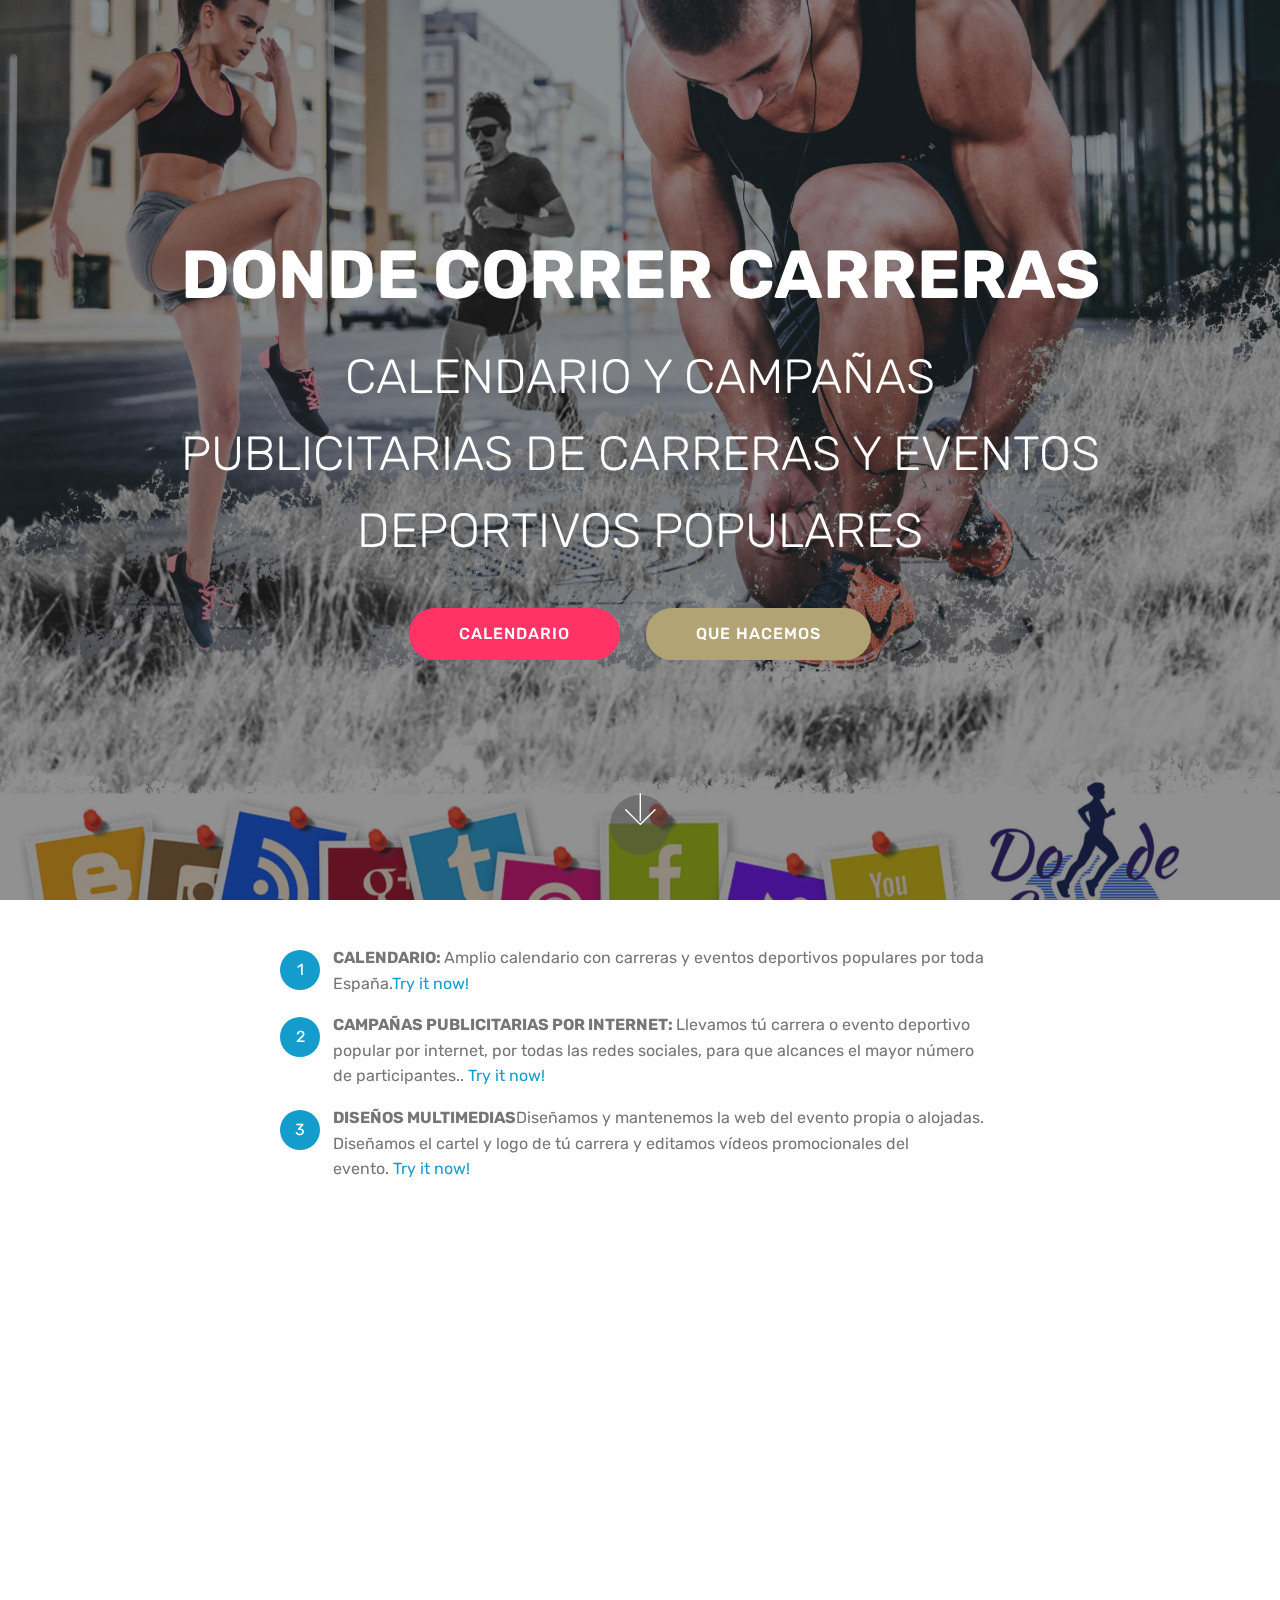
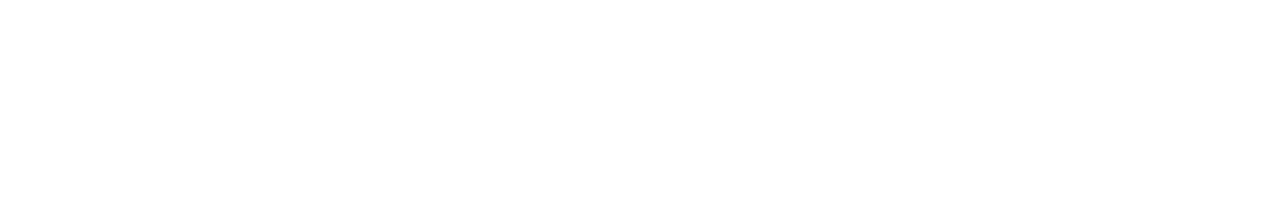
<file: index.html>
<!DOCTYPE html>
<html >
<head>
  <!-- Site made with Mobirise Website Builder v4.8.2, https://mobirise.com -->
  <meta charset="UTF-8">
  <meta http-equiv="X-UA-Compatible" content="IE=edge">
  <meta name="generator" content="Mobirise v4.8.2, mobirise.com">
  <meta name="viewport" content="width=device-width, initial-scale=1, minimum-scale=1">
  <link rel="shortcut icon" href="assets/images/dcc-logo1-blanco-128x128.png" type="image/x-icon">
  <meta name="description" content="">
  <title>Donde Correr Carreras</title>
  <link rel="stylesheet" href="assets/web/assets/mobirise-icons/mobirise-icons.css">
  <link rel="stylesheet" href="assets/tether/tether.min.css">
  <link rel="stylesheet" href="assets/bootstrap/css/bootstrap.min.css">
  <link rel="stylesheet" href="assets/bootstrap/css/bootstrap-grid.min.css">
  <link rel="stylesheet" href="assets/bootstrap/css/bootstrap-reboot.min.css">
  <link rel="stylesheet" href="assets/theme/css/style.css">
  <link rel="stylesheet" href="assets/mobirise/css/mbr-additional.css" type="text/css">
  
  
  
</head>
<body>
  <section class="cid-r3K8KfIZhI mbr-fullscreen mbr-parallax-background" id="header2-0">

    

    <div class="mbr-overlay" style="opacity: 0.5; background-color: rgb(35, 35, 35);"></div>

    <div class="container align-center">
        <div class="row justify-content-md-center">
            <div class="mbr-white col-md-10">
                <h1 class="mbr-section-title mbr-bold pb-3 mbr-fonts-style display-1">DONDE CORRER CARRERAS</h1>
                
                <p class="mbr-text pb-3 mbr-fonts-style display-2">
                    CALENDARIO Y CAMPAÑAS PUBLICITARIAS DE CARRERAS Y EVENTOS DEPORTIVOS POPULARES
                </p>
                <div class="mbr-section-btn"><a class="btn btn-md btn-secondary display-4" href="page1.html" target="_blank">CALENDARIO</a>
                    <a class="btn btn-md btn-danger display-4" href="https://mobirise.com">QUE HACEMOS</a></div>
            </div>
        </div>
    </div>
    <div class="mbr-arrow hidden-sm-down" aria-hidden="true">
        <a href="#next">
            <i class="mbri-down mbr-iconfont"></i>
        </a>
    </div>
</section>

<section class="engine"><a href="https://mobiri.se/g">build a website</a></section><section class="mbr-section article content11 cid-r3K9H0768u" id="content11-1">
     

    <div class="container">
        <div class="media-container-row">
            <div class="mbr-text counter-container col-12 col-md-8 mbr-fonts-style display-7">
                <ol>
                    <li><strong>CALENDARIO:&nbsp;</strong>Amplio calendario con  carreras y eventos deportivos populares por toda España.<a href="https://mobirise.com/" style="font-size: 1rem; background-color: rgb(255, 255, 255);">Try it now!</a></li>
                    <li><strong>CAMPAÑAS PUBLICITARIAS POR INTERNET:&nbsp;</strong>Llevamos tú carrera o evento deportivo popular por internet, por todas las redes sociales, para que alcances el mayor número de participantes.. <a href="https://mobirise.com/" style="font-size: 1rem; background-color: rgb(255, 255, 255);">Try it now!</a></li>
                    <li><strong>DISEÑOS MULTIMEDIAS</strong>Diseñamos y mantenemos la web del evento propia o alojadas. Diseñamos el cartel y logo de tú carrera y editamos vídeos promocionales  del evento.&nbsp;<a href="https://mobirise.com/" style="font-size: 1rem; background-color: rgb(255, 255, 255);">Try it now!</a></li>
                </ol>
            </div>
        </div>
    </div>
</section>

<section class="map2 cid-r3KaGcgxoe" id="map2-2">

    

    <div class="container">
        <div class="media-container-row">
            <div class="col-md-8">
                <div class="google-map"><iframe frameborder="0" style="border:0" src="https://www.google.com/maps/embed/v1/place?key=AIzaSyA0Dx_boXQiwvdz8sJHoYeZNVTdoWONYkU&amp;q=place_id:ChIJRcWdz7HZEQ0RD_Pxd01lycE" allowfullscreen=""></iframe></div>
        </div>
    </div>
</div></section>


  <script src="assets/web/assets/jquery/jquery.min.js"></script>
  <script src="assets/popper/popper.min.js"></script>
  <script src="assets/tether/tether.min.js"></script>
  <script src="assets/bootstrap/js/bootstrap.min.js"></script>
  <script src="assets/smoothscroll/smooth-scroll.js"></script>
  <script src="assets/parallax/jarallax.min.js"></script>
  <script src="assets/theme/js/script.js"></script>
  
  
</body>
</html>
</file>
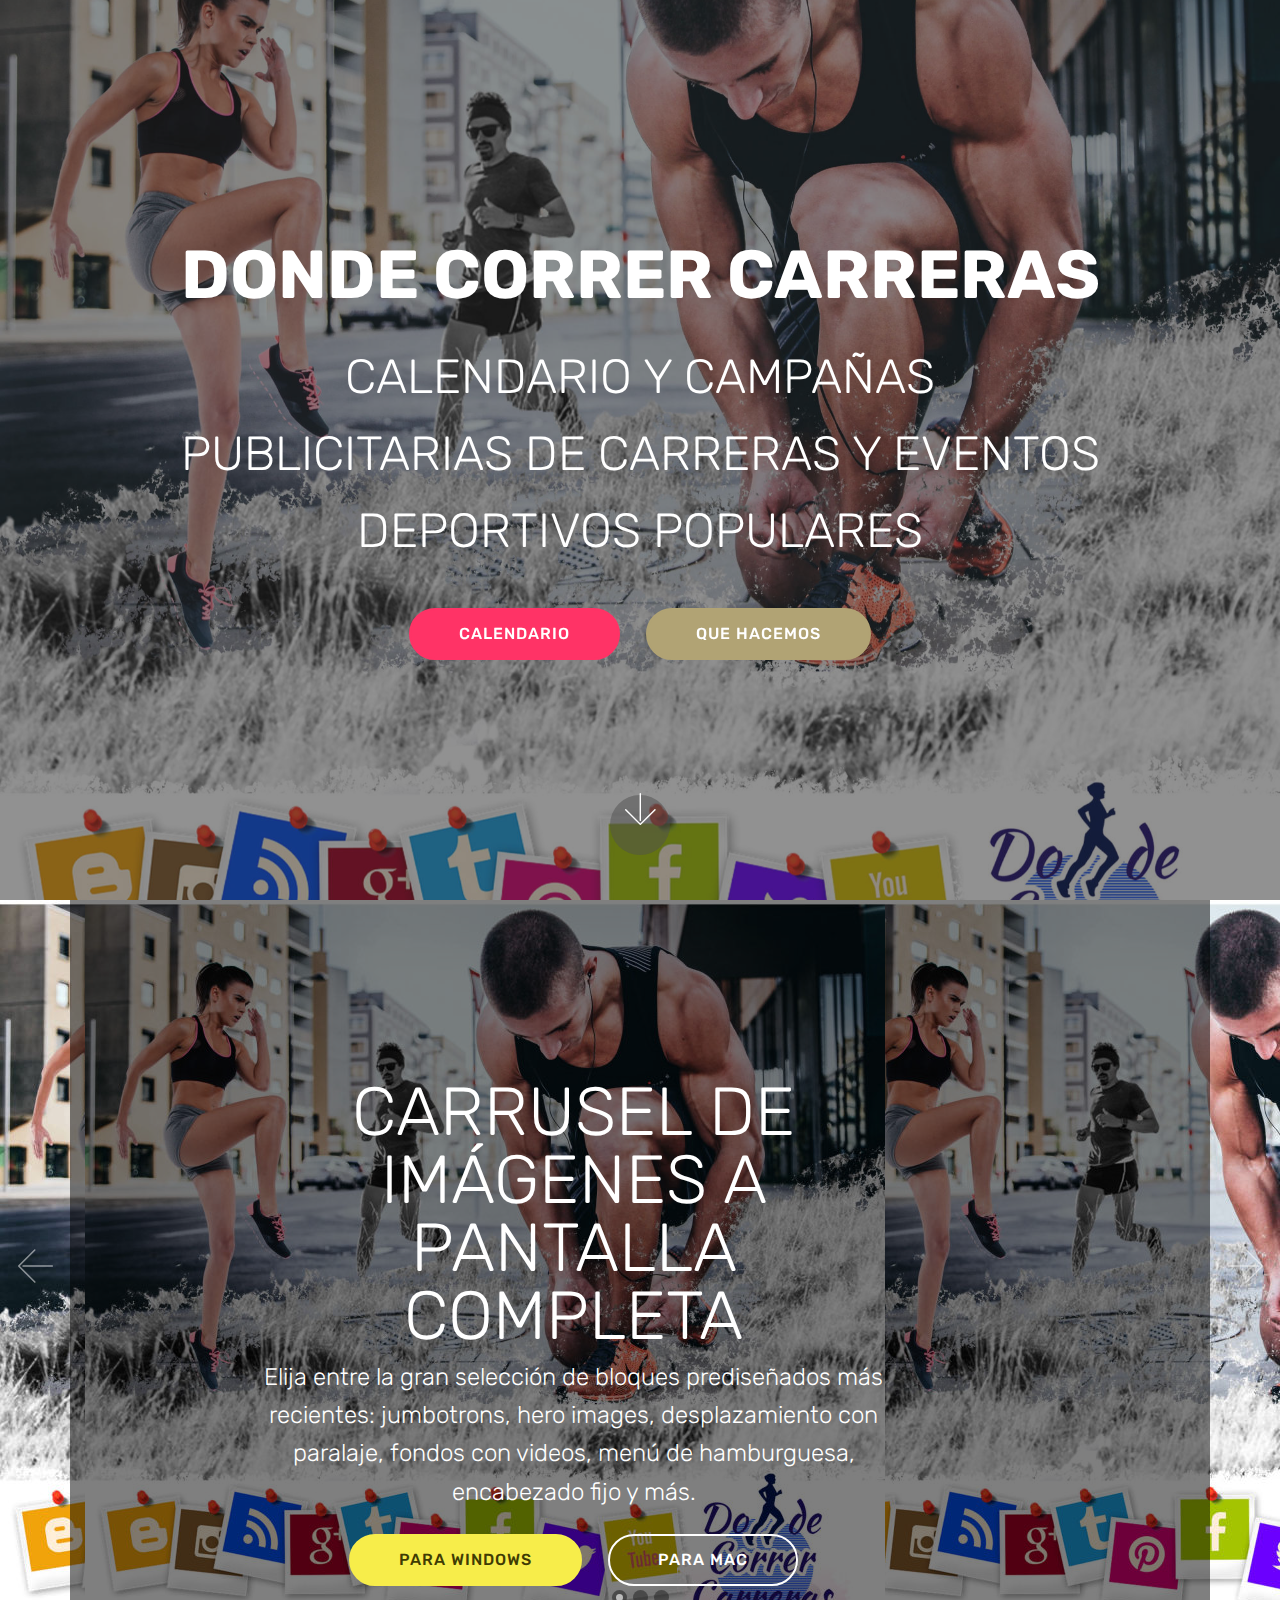
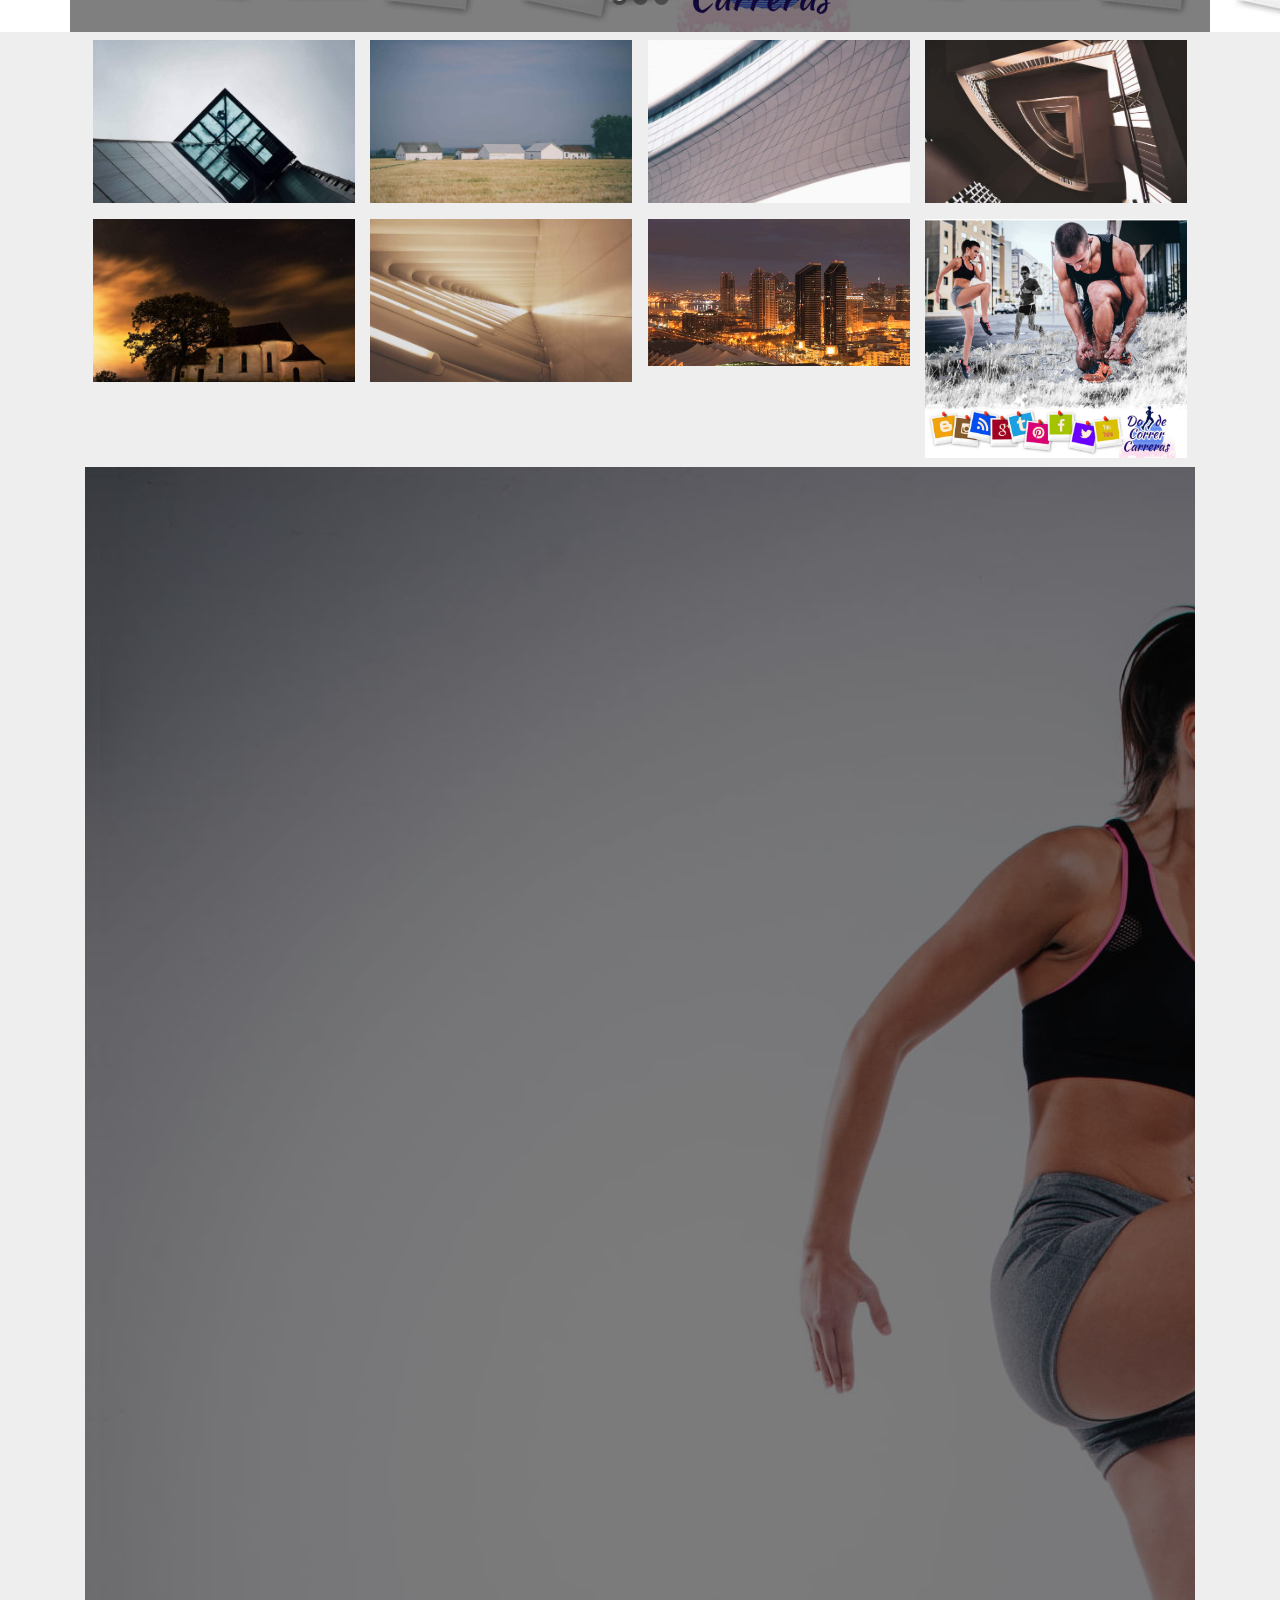
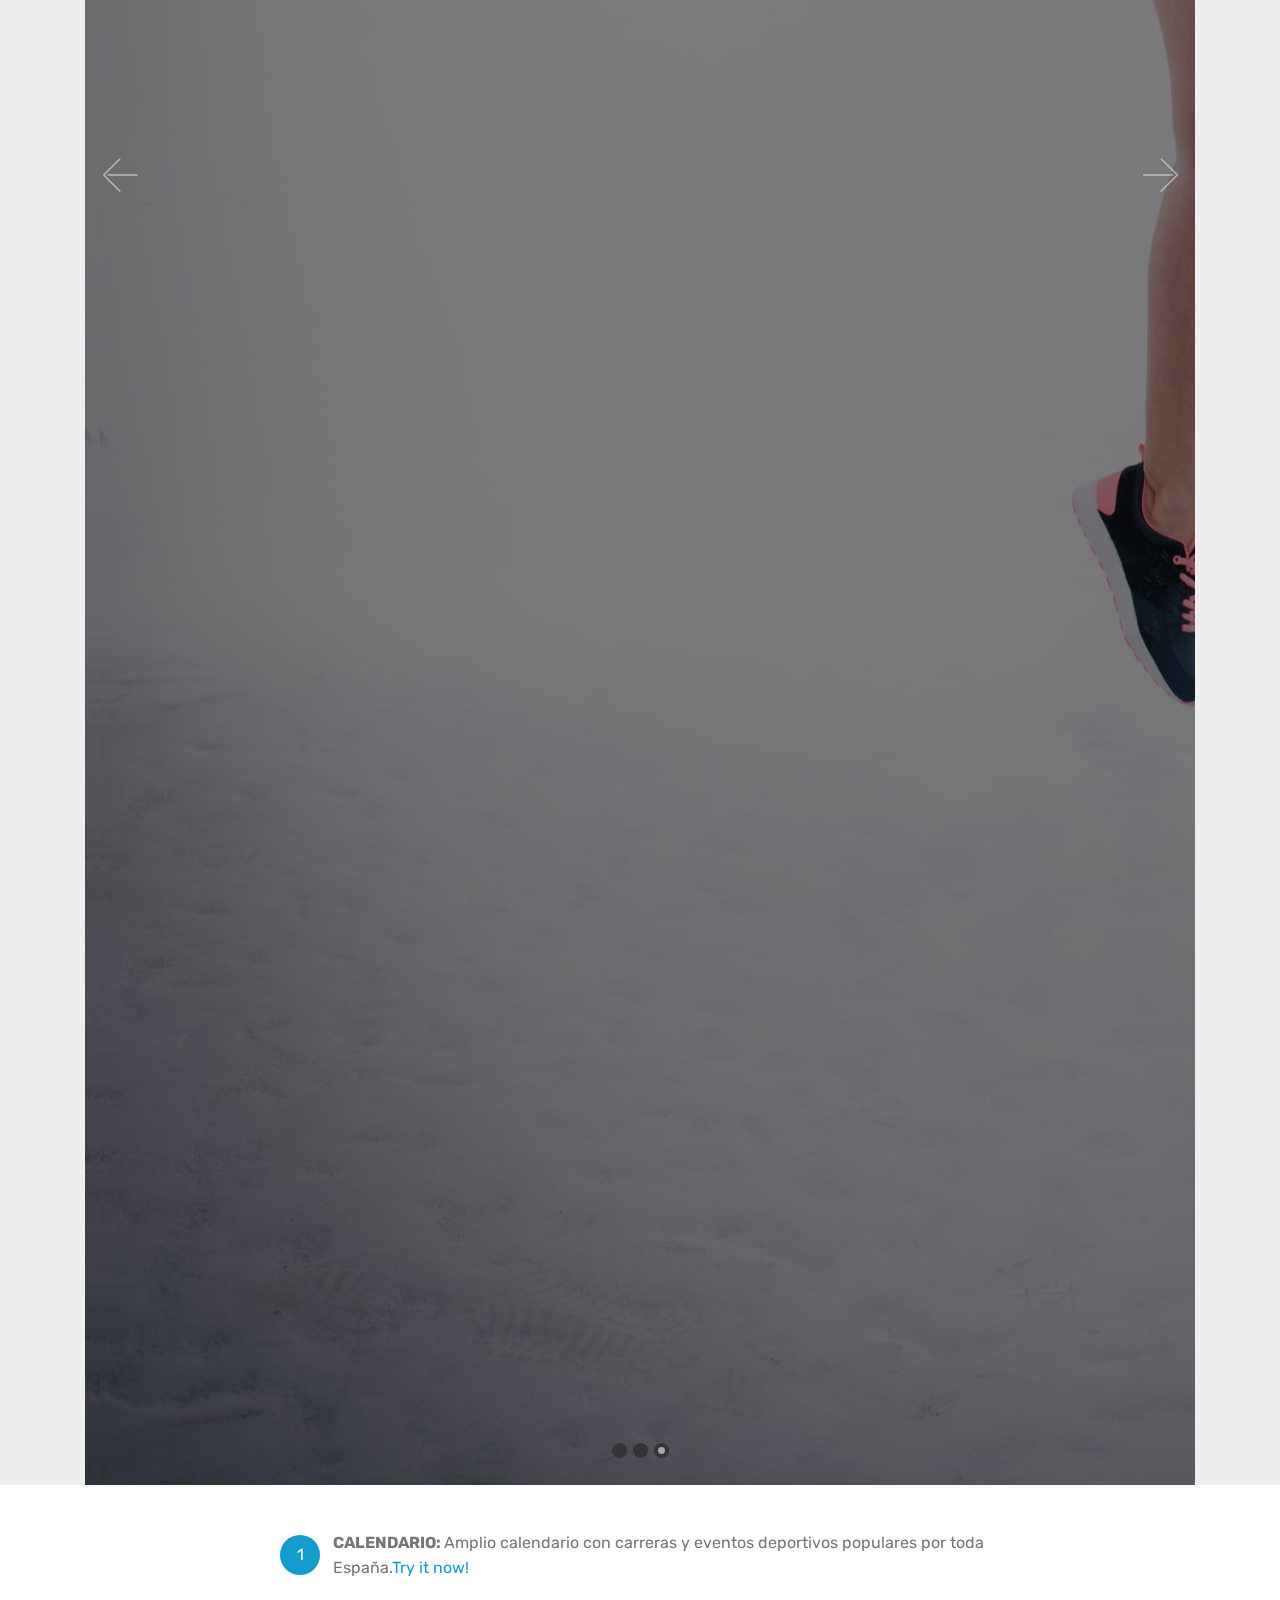
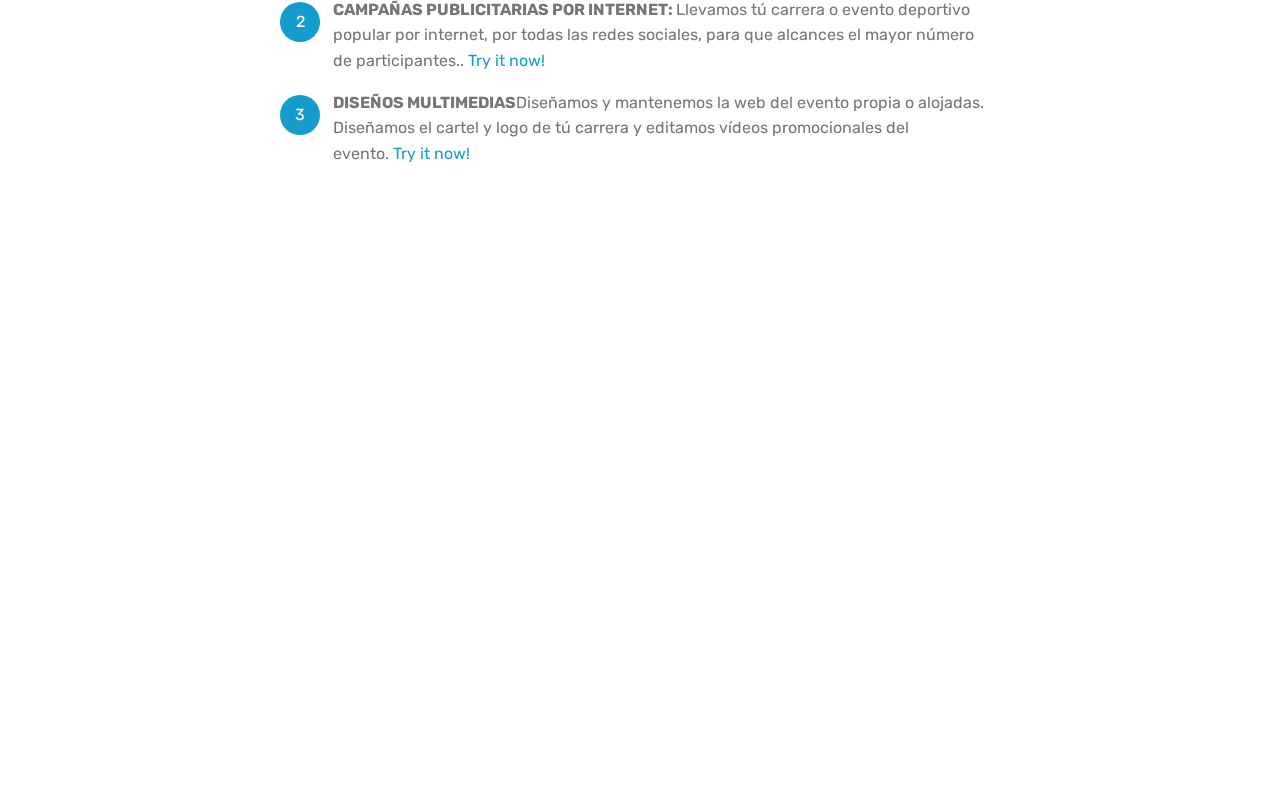
<file: dondecorrercarreras.html>
<!DOCTYPE html>
<html >
<head>
  <!-- Site made with Mobirise Website Builder v4.8.2, https://mobirise.com -->
  <meta charset="UTF-8">
  <meta http-equiv="X-UA-Compatible" content="IE=edge">
  <meta name="generator" content="Mobirise v4.8.2, mobirise.com">
  <meta name="viewport" content="width=device-width, initial-scale=1, minimum-scale=1">
  <link rel="shortcut icon" href="assets/images/dcc-logo1-blanco-128x128.png" type="image/x-icon">
  <meta name="description" content="">
  <title>Donde Correr Carreras</title>
  <link rel="stylesheet" href="assets/web/assets/mobirise-icons/mobirise-icons.css">
  <link rel="stylesheet" href="assets/tether/tether.min.css">
  <link rel="stylesheet" href="assets/bootstrap/css/bootstrap.min.css">
  <link rel="stylesheet" href="assets/bootstrap/css/bootstrap-grid.min.css">
  <link rel="stylesheet" href="assets/bootstrap/css/bootstrap-reboot.min.css">
  <link rel="stylesheet" href="assets/theme/css/style.css">
  <link rel="stylesheet" href="assets/gallery/style.css">
  <link rel="stylesheet" href="assets/mobirise/css/mbr-additional.css" type="text/css">
  
  
  
</head>
<body>
  <section class="cid-r3K8KfIZhI mbr-fullscreen mbr-parallax-background" id="header2-0">

    

    <div class="mbr-overlay" style="opacity: 0.5; background-color: rgb(35, 35, 35);"></div>

    <div class="container align-center">
        <div class="row justify-content-md-center">
            <div class="mbr-white col-md-10">
                <h1 class="mbr-section-title mbr-bold pb-3 mbr-fonts-style display-1">DONDE CORRER CARRERAS</h1>
                
                <p class="mbr-text pb-3 mbr-fonts-style display-2">
                    CALENDARIO Y CAMPAÑAS PUBLICITARIAS DE CARRERAS Y EVENTOS DEPORTIVOS POPULARES
                </p>
                <div class="mbr-section-btn"><a class="btn btn-md btn-secondary display-4" href="page1.html" target="_blank">CALENDARIO</a>
                    <a class="btn btn-md btn-danger display-4" href="https://mobirise.com">QUE HACEMOS</a></div>
            </div>
        </div>
    </div>
    <div class="mbr-arrow hidden-sm-down" aria-hidden="true">
        <a href="#next">
            <i class="mbri-down mbr-iconfont"></i>
        </a>
    </div>
</section>

<section class="engine"><a href="https://mobiri.se">Mobirise</a></section><section class="carousel slide cid-r3PIETzQuk" data-interval="false" id="slider1-7">

    

    <div class="full-screen"><div class="mbr-slider slide carousel" data-pause="true" data-keyboard="false" data-ride="false" data-interval="false"><ol class="carousel-indicators"><li data-app-prevent-settings="" data-target="#slider1-7" class=" active" data-slide-to="0"></li><li data-app-prevent-settings="" data-target="#slider1-7" data-slide-to="1"></li><li data-app-prevent-settings="" data-target="#slider1-7" data-slide-to="2"></li></ol><div class="carousel-inner" role="listbox"><div class="carousel-item slider-fullscreen-image active" data-bg-video-slide="false" style="background-image: url(assets/images/logo-inicio-web-2000x1831-800x732.jpg);"><div class="container container-slide"><div class="image_wrapper"><div class="mbr-overlay"></div><img src="assets/images/logo-inicio-web-2000x1831-800x732.jpg"><div class="carousel-caption justify-content-center"><div class="col-10 align-center"><h2 class="mbr-fonts-style display-1">CARRUSEL DE IMÁGENES A PANTALLA COMPLETA</h2><p class="lead mbr-text mbr-fonts-style display-5">Elija entre la gran selección de bloques prediseñados más recientes: jumbotrons,  hero images, desplazamiento con paralaje, fondos con videos, menú de hamburguesa, encabezado fijo y más.</p><div class="mbr-section-btn" buttons="0"><a class="btn btn-success display-4" href="https://mobirise.com">PARA WINDOWS</a> <a class="btn  btn-white-outline display-4" href="https://mobirise.com">PARA MAC</a></div></div></div></div></div></div><div class="carousel-item slider-fullscreen-image" data-bg-video-slide="false" style="background-image: url(assets/images/logo-inicio-web-2000x1831-800x732.jpg);"><div class="container container-slide"><div class="image_wrapper"><div class="mbr-overlay"></div><img src="assets/images/logo-inicio-web-2000x1831-800x732.jpg"><div class="carousel-caption justify-content-center"><div class="col-10 align-center"><h2 class="mbr-fonts-style display-1">CARRUSEL DE IMÁGENES A PANTALLA COMPLETA</h2><p class="lead mbr-text mbr-fonts-style display-5">Elija entre la gran selección de bloques prediseñados más recientes: jumbotrons,  hero images, desplazamiento con paralaje, fondos con videos, menú de hamburguesa, encabezado fijo y más.</p><div class="mbr-section-btn" buttons="0"><a class="btn btn-success display-4" href="https://mobirise.com">PARA WINDOWS</a> <a class="btn  btn-white-outline display-4" href="https://mobirise.com">PARA MAC</a></div></div></div></div></div></div><div class="carousel-item slider-fullscreen-image" data-bg-video-slide="false" style="background-image: url(assets/images/clem-onojeghuo-120372-unsplash-2000x2618.jpg);"><div class="container container-slide"><div class="image_wrapper"><div class="mbr-overlay"></div><img src="assets/images/clem-onojeghuo-120372-unsplash-2000x2618.jpg"><div class="carousel-caption justify-content-center"><div class="col-10 align-center"><h2 class="mbr-fonts-style display-1">CARRUSEL DE IMÁGENES A PANTALLA COMPLETA</h2><p class="lead mbr-text mbr-fonts-style display-5">Elija entre la gran selección de bloques prediseñados más recientes: jumbotrons,  hero images, desplazamiento con paralaje, fondos con videos, menú de hamburguesa, encabezado fijo y más.</p><div class="mbr-section-btn" buttons="0"><a class="btn btn-success display-4" href="https://mobirise.com">PARA WINDOWS</a> <a class="btn  btn-white-outline display-4" href="https://mobirise.com">PARA MAC</a></div></div></div></div></div></div></div><a data-app-prevent-settings="" class="carousel-control carousel-control-prev" role="button" data-slide="prev" href="#slider1-7"><span aria-hidden="true" class="mbri-left mbr-iconfont"></span><span class="sr-only">Previous</span></a><a data-app-prevent-settings="" class="carousel-control carousel-control-next" role="button" data-slide="next" href="#slider1-7"><span aria-hidden="true" class="mbri-right mbr-iconfont"></span><span class="sr-only">Next</span></a></div></div>

</section>

<section class="mbr-gallery mbr-slider-carousel cid-r3Kd6P6j7s" id="gallery3-7">

    

    <div class="container">
        <div><!-- Filter --><!-- Gallery --><div class="mbr-gallery-row"><div class="mbr-gallery-layout-default"><div><div><div class="mbr-gallery-item mbr-gallery-item--p1" data-video-url="false" data-tags="Increíble"><div href="#lb-gallery3-7" data-slide-to="0" data-toggle="modal"><img src="assets/images/gallery00.jpg" alt="" title=""><span class="icon-focus"></span></div></div><div class="mbr-gallery-item mbr-gallery-item--p1" data-video-url="false" data-tags="Responsive"><div href="#lb-gallery3-7" data-slide-to="1" data-toggle="modal"><img src="assets/images/gallery01.jpg" alt="" title=""><span class="icon-focus"></span></div></div><div class="mbr-gallery-item mbr-gallery-item--p1" data-video-url="false" data-tags="Creativa"><div href="#lb-gallery3-7" data-slide-to="2" data-toggle="modal"><img src="assets/images/gallery02.jpg" alt="" title=""><span class="icon-focus"></span></div></div><div class="mbr-gallery-item mbr-gallery-item--p1" data-video-url="false" data-tags="Animada"><div href="#lb-gallery3-7" data-slide-to="3" data-toggle="modal"><img src="assets/images/gallery03.jpg" alt="" title=""><span class="icon-focus"></span></div></div><div class="mbr-gallery-item mbr-gallery-item--p1" data-video-url="false" data-tags="Increíble"><div href="#lb-gallery3-7" data-slide-to="4" data-toggle="modal"><img src="assets/images/gallery04.jpg" alt="" title=""><span class="icon-focus"></span></div></div><div class="mbr-gallery-item mbr-gallery-item--p1" data-video-url="false" data-tags="Increíble"><div href="#lb-gallery3-7" data-slide-to="5" data-toggle="modal"><img src="assets/images/gallery05.jpg" alt="" title=""><span class="icon-focus"></span></div></div><div class="mbr-gallery-item mbr-gallery-item--p1 video-slide" data-video-url="https://www.youtube.com/watch?v=fwkKc6M60-0" data-tags="Responsive"><div href="#lb-gallery3-7" data-slide-to="6" data-toggle="modal"><div></div><img alt="" src="assets/images/preview.jpg"><span class="icon-video"></span></div></div><div class="mbr-gallery-item mbr-gallery-item--p1" data-video-url="false" data-tags="Increíble"><div href="#lb-gallery3-7" data-slide-to="7" data-toggle="modal"><img src="assets/images/logo-inicio-web-2000x1831-800x732.jpg" alt="" title=""><span class="icon-focus"></span></div></div></div></div><div class="clearfix"></div></div></div><!-- Lightbox --><div data-app-prevent-settings="" class="mbr-slider modal fade carousel slide" tabindex="-1" data-keyboard="true" data-interval="false" id="lb-gallery3-7"><div class="modal-dialog"><div class="modal-content"><div class="modal-body"><div class="carousel-inner"><div class="carousel-item"><img src="assets/images/gallery00.jpg" alt="" title=""></div><div class="carousel-item"><img src="assets/images/gallery01.jpg" alt="" title=""></div><div class="carousel-item"><img src="assets/images/gallery02.jpg" alt="" title=""></div><div class="carousel-item"><img src="assets/images/gallery03.jpg" alt="" title=""></div><div class="carousel-item"><img src="assets/images/gallery04.jpg" alt="" title=""></div><div class="carousel-item"><img src="assets/images/gallery05.jpg" alt="" title=""></div><div class="carousel-item video-container"><img src="assets/images/gallery01.jpg" alt="" title=""></div><div class="carousel-item active"><img src="assets/images/logo-inicio-web-2000x1831.jpg" alt="" title=""></div></div><a class="carousel-control carousel-control-prev" role="button" data-slide="prev" href="#lb-gallery3-7"><span class="mbri-left mbr-iconfont" aria-hidden="true"></span><span class="sr-only">Previous</span></a><a class="carousel-control carousel-control-next" role="button" data-slide="next" href="#lb-gallery3-7"><span class="mbri-right mbr-iconfont" aria-hidden="true"></span><span class="sr-only">Next</span></a><a class="close" href="#" role="button" data-dismiss="modal"><span class="sr-only">Close</span></a></div></div></div></div></div>
    </div>

</section>

<section class="carousel slide cid-r3KgnHlYdz" data-interval="false" id="slider2-9">

    
    <div class="container content-slider">
        <div class="content-slider-wrap">
            <div><div class="mbr-slider slide carousel" data-pause="true" data-keyboard="false" data-ride="false" data-interval="false"><ol class="carousel-indicators"><li data-app-prevent-settings="" data-target="#slider2-9" data-slide-to="0"></li><li data-app-prevent-settings="" data-target="#slider2-9" data-slide-to="1"></li><li data-app-prevent-settings="" data-target="#slider2-9" class=" active" data-slide-to="2"></li></ol><div class="carousel-inner" role="listbox"><div class="carousel-item slider-fullscreen-image" data-bg-video-slide="false" style="background-image: url(assets/images/logo-inicio-web-2000x1831-800x732.jpg);"><div class="container container-slide"><div class="image_wrapper"><div class="mbr-overlay"></div><img src="assets/images/logo-inicio-web-2000x1831-800x732.jpg"><div class="carousel-caption justify-content-center"><div class="col-10 align-center"><p class="lead mbr-text mbr-fonts-style display-7">Elija entre la gran selección de bloques prediseñados más recientes: jumbotrons,  hero images, desplazamiento con paralaje, fondos con videos, menú de hamburguesa, encabezado fijo y más.</p></div></div></div></div></div><div class="carousel-item slider-fullscreen-image" data-bg-video-slide="https://www.youtube.com/watch?v=fwkKc6M60-0"><div class="mbr-overlay"></div><div class="container container-slide"><div class="image_wrapper"><img src="assets/images/2.jpg" style="opacity: 0;"><div class="carousel-caption justify-content-center"><div class="col-10 align-center"><p class="lead mbr-text mbr-fonts-style display-7">Diapositiva con fondo de video de youtube y superposición con color. El título y el texto están alineados a la izquierda.</p></div></div></div></div></div><div class="carousel-item slider-fullscreen-image active" data-bg-video-slide="false" style="background-image: url(assets/images/clem-onojeghuo-120372-unsplash-2000x2618.jpg);"><div class="container container-slide"><div class="image_wrapper"><div class="mbr-overlay"></div><img src="assets/images/clem-onojeghuo-120372-unsplash-2000x2618.jpg"><div class="carousel-caption justify-content-center"><div class="col-10 align-center"></div></div></div></div></div></div><a data-app-prevent-settings="" class="carousel-control carousel-control-prev" role="button" data-slide="prev" href="#slider2-9"><span aria-hidden="true" class="mbri-left mbr-iconfont"></span><span class="sr-only">Previous</span></a><a data-app-prevent-settings="" class="carousel-control carousel-control-next" role="button" data-slide="next" href="#slider2-9"><span aria-hidden="true" class="mbri-right mbr-iconfont"></span><span class="sr-only">Next</span></a></div></div> 
        </div>
    </div>
</section>

<section class="mbr-section article content11 cid-r3K9H0768u" id="content11-1">
     

    <div class="container">
        <div class="media-container-row">
            <div class="mbr-text counter-container col-12 col-md-8 mbr-fonts-style display-7">
                <ol>
                    <li><strong>CALENDARIO:&nbsp;</strong>Amplio calendario con  carreras y eventos deportivos populares por toda España.<a href="https://mobirise.com/" style="font-size: 1rem; background-color: rgb(255, 255, 255);">Try it now!</a></li>
                    <li><strong>CAMPAÑAS PUBLICITARIAS POR INTERNET:&nbsp;</strong>Llevamos tú carrera o evento deportivo popular por internet, por todas las redes sociales, para que alcances el mayor número de participantes.. <a href="https://mobirise.com/" style="font-size: 1rem; background-color: rgb(255, 255, 255);">Try it now!</a></li>
                    <li><strong>DISEÑOS MULTIMEDIAS</strong>Diseñamos y mantenemos la web del evento propia o alojadas. Diseñamos el cartel y logo de tú carrera y editamos vídeos promocionales  del evento.&nbsp;<a href="https://mobirise.com/" style="font-size: 1rem; background-color: rgb(255, 255, 255);">Try it now!</a></li>
                </ol>
            </div>
        </div>
    </div>
</section>

<section class="map2 cid-r3KaGcgxoe" id="map2-2">

    

    <div class="container">
        <div class="media-container-row">
            <div class="col-md-8">
                <div class="google-map"><iframe frameborder="0" style="border:0" src="https://www.google.com/maps/embed/v1/place?key=AIzaSyA0Dx_boXQiwvdz8sJHoYeZNVTdoWONYkU&amp;q=place_id:ChIJRcWdz7HZEQ0RD_Pxd01lycE" allowfullscreen=""></iframe></div>
        </div>
    </div>
</div></section>


  <script src="assets/web/assets/jquery/jquery.min.js"></script>
  <script src="assets/popper/popper.min.js"></script>
  <script src="assets/tether/tether.min.js"></script>
  <script src="assets/bootstrap/js/bootstrap.min.js"></script>
  <script src="assets/smoothscroll/smooth-scroll.js"></script>
  <script src="assets/parallax/jarallax.min.js"></script>
  <script src="assets/ytplayer/jquery.mb.ytplayer.min.js"></script>
  <script src="assets/masonry/masonry.pkgd.min.js"></script>
  <script src="assets/imagesloaded/imagesloaded.pkgd.min.js"></script>
  <script src="assets/bootstrapcarouselswipe/bootstrap-carousel-swipe.js"></script>
  <script src="assets/vimeoplayer/jquery.mb.vimeo_player.js"></script>
  <script src="assets/theme/js/script.js"></script>
  <script src="assets/slidervideo/script.js"></script>
  <script src="assets/gallery/player.min.js"></script>
  <script src="assets/gallery/script.js"></script>
  
  
</body>
</html>
</file>
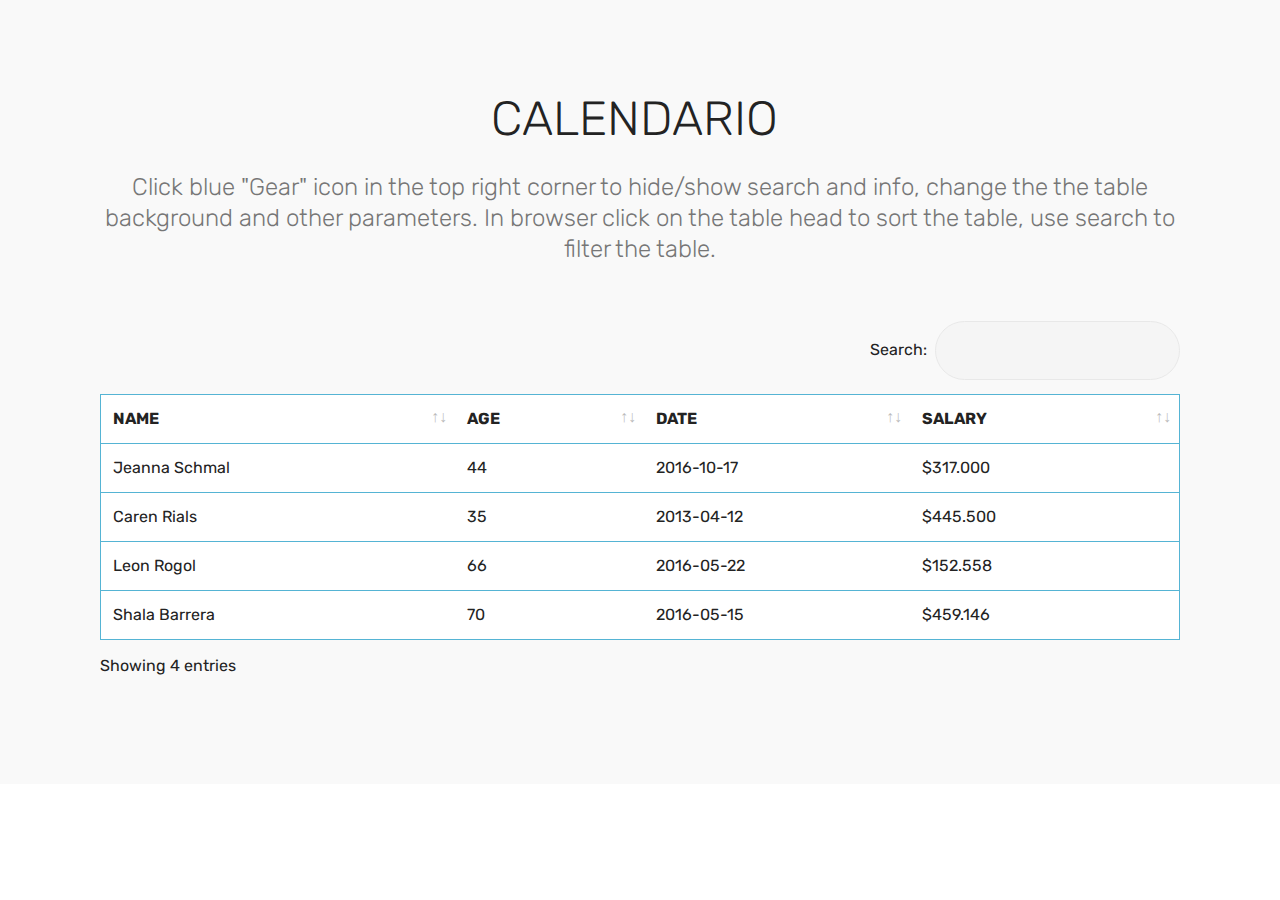
<file: page1.html>
<!DOCTYPE html>
<html >
<head>
  <!-- Site made with Mobirise Website Builder v4.8.2, https://mobirise.com -->
  <meta charset="UTF-8">
  <meta http-equiv="X-UA-Compatible" content="IE=edge">
  <meta name="generator" content="Mobirise v4.8.2, mobirise.com">
  <meta name="viewport" content="width=device-width, initial-scale=1, minimum-scale=1">
  <link rel="shortcut icon" href="assets/images/dcc-logo1-blanco-128x128.png" type="image/x-icon">
  <meta name="description" content="Web Maker Description">
  <title>CALENDARIO</title>
  <link rel="stylesheet" href="assets/tether/tether.min.css">
  <link rel="stylesheet" href="assets/bootstrap/css/bootstrap.min.css">
  <link rel="stylesheet" href="assets/bootstrap/css/bootstrap-grid.min.css">
  <link rel="stylesheet" href="assets/bootstrap/css/bootstrap-reboot.min.css">
  <link rel="stylesheet" href="assets/datatables/data-tables.bootstrap4.min.css">
  <link rel="stylesheet" href="assets/theme/css/style.css">
  <link rel="stylesheet" href="assets/mobirise/css/mbr-additional.css" type="text/css">
  
  
  
</head>
<body>
  <section class="section-table cid-r3KbHNdHKl" id="table1-6">

  
  
  <div class="container container-table">
      <h2 class="mbr-section-title mbr-fonts-style align-center pb-3 display-2">
          CALENDARIO&nbsp;</h2>
      <h3 class="mbr-section-subtitle mbr-fonts-style align-center pb-5 mbr-light display-5">
            Click blue "Gear" icon in the top right corner to hide/show search and info, change the the table background and other parameters.  In browser click on the table head to sort the table, use search to filter the table.     
      </h3>
      <div class="table-wrapper">
        <div class="container">
          <div class="row search">
            <div class="col-md-6"></div>
            <div class="col-md-6">
                <div class="dataTables_filter">
                  <label class="searchInfo mbr-fonts-style display-7">Search:</label>
                  <input class="form-control input-sm" disabled="">
                </div>
            </div>
          </div>
        </div>

        <div class="container scroll">
          <table class="table isSearch" cellspacing="0">
            <thead>
              <tr class="table-heads ">
                  
                  
                  
                  
              <th class="head-item mbr-fonts-style display-7">
                      NAME</th><th class="head-item mbr-fonts-style display-7">
                      AGE</th><th class="head-item mbr-fonts-style display-7">
                      DATE</th><th class="head-item mbr-fonts-style display-7">
                      SALARY</th></tr>
            </thead>

            <tbody>
              
              
              
              
            <tr> 
                
                
                
                
              <td class="body-item mbr-fonts-style display-7">Jeanna Schmal</td><td class="body-item mbr-fonts-style display-7">44</td><td class="body-item mbr-fonts-style display-7">2016-10-17</td><td class="body-item mbr-fonts-style display-7">$317.000</td></tr><tr>
                
                
                
                
              <td class="body-item mbr-fonts-style display-7">Caren Rials</td><td class="body-item mbr-fonts-style display-7">35</td><td class="body-item mbr-fonts-style display-7">2013-04-12</td><td class="body-item mbr-fonts-style display-7">$445.500</td></tr><tr>
                
                
                
                
              <td class="body-item mbr-fonts-style display-7">Leon Rogol</td><td class="body-item mbr-fonts-style display-7">66</td><td class="body-item mbr-fonts-style display-7">2016-05-22</td><td class="body-item mbr-fonts-style display-7">$152.558</td></tr><tr>
                
                
                
                
              <td class="body-item mbr-fonts-style display-7">Shala Barrera</td><td class="body-item mbr-fonts-style display-7">70</td><td class="body-item mbr-fonts-style display-7">2016-05-15</td><td class="body-item mbr-fonts-style display-7">$459.146</td></tr></tbody>
          </table>
        </div>
        <div class="container table-info-container">
          <div class="row info">
            <div class="col-md-6">
              <div class="dataTables_info mbr-fonts-style display-7">
                <span class="infoBefore">Showing</span>
                <span class="inactive infoRows"></span>
                <span class="infoAfter">entries</span>
                <span class="infoFilteredBefore">(filtered from</span>
                <span class="inactive infoRows"></span>
                <span class="infoFilteredAfter"> total entries)</span>
              </div>
            </div>
            <div class="col-md-6"></div>
          </div>
        </div>
      </div>
    </div>
</section>


  <section class="engine"><a href="https://mobiri.se/g">how to build a site for free</a></section><script src="assets/web/assets/jquery/jquery.min.js"></script>
  <script src="assets/popper/popper.min.js"></script>
  <script src="assets/tether/tether.min.js"></script>
  <script src="assets/bootstrap/js/bootstrap.min.js"></script>
  <script src="assets/smoothscroll/smooth-scroll.js"></script>
  <script src="assets/datatables/jquery.data-tables.min.js"></script>
  <script src="assets/datatables/data-tables.bootstrap4.min.js"></script>
  <script src="assets/theme/js/script.js"></script>
  
  
</body>
</html>
</file>
<file: assets/web/assets/mobirise-icons/mobirise-icons.css>
@font-face {
  font-family: 'MobiriseIcons';
  src:  url('mobirise-icons.eot?spat4u');
  src:  url('mobirise-icons.eot?spat4u#iefix') format('embedded-opentype'),
    url('mobirise-icons.ttf?spat4u') format('truetype'),
    url('mobirise-icons.woff?spat4u') format('woff'),
    url('mobirise-icons.svg?spat4u#MobiriseIcons') format('svg');
  font-weight: normal;
  font-style: normal;
}

[class^="mbri-"], [class*=" mbri-"] {
  /* use !important to prevent issues with browser extensions that change fonts */
  font-family: MobiriseIcons !important;
  speak: none;
  font-style: normal;
  font-weight: normal;
  font-variant: normal;
  text-transform: none;
  line-height: 1;

  /* Better Font Rendering =========== */
  -webkit-font-smoothing: antialiased;
  -moz-osx-font-smoothing: grayscale;
}

.mbri-add-submenu:before {
  content: "\e900";
}
.mbri-alert:before {
  content: "\e901";
}
.mbri-align-center:before {
  content: "\e902";
}
.mbri-align-justify:before {
  content: "\e903";
}
.mbri-align-left:before {
  content: "\e904";
}
.mbri-align-right:before {
  content: "\e905";
}
.mbri-android:before {
  content: "\e906";
}
.mbri-apple:before {
  content: "\e907";
}
.mbri-arrow-down:before {
  content: "\e908";
}
.mbri-arrow-next:before {
  content: "\e909";
}
.mbri-arrow-prev:before {
  content: "\e90a";
}
.mbri-arrow-up:before {
  content: "\e90b";
}
.mbri-bold:before {
  content: "\e90c";
}
.mbri-bookmark:before {
  content: "\e90d";
}
.mbri-bootstrap:before {
  content: "\e90e";
}
.mbri-briefcase:before {
  content: "\e90f";
}
.mbri-browse:before {
  content: "\e910";
}
.mbri-bulleted-list:before {
  content: "\e911";
}
.mbri-calendar:before {
  content: "\e912";
}
.mbri-camera:before {
  content: "\e913";
}
.mbri-cart-add:before {
  content: "\e914";
}
.mbri-cart-full:before {
  content: "\e915";
}
.mbri-cash:before {
  content: "\e916";
}
.mbri-change-style:before {
  content: "\e917";
}
.mbri-chat:before {
  content: "\e918";
}
.mbri-clock:before {
  content: "\e919";
}
.mbri-close:before {
  content: "\e91a";
}
.mbri-cloud:before {
  content: "\e91b";
}
.mbri-code:before {
  content: "\e91c";
}
.mbri-contact-form:before {
  content: "\e91d";
}
.mbri-credit-card:before {
  content: "\e91e";
}
.mbri-cursor-click:before {
  content: "\e91f";
}
.mbri-cust-feedback:before {
  content: "\e920";
}
.mbri-database:before {
  content: "\e921";
}
.mbri-delivery:before {
  content: "\e922";
}
.mbri-desktop:before {
  content: "\e923";
}
.mbri-devices:before {
  content: "\e924";
}
.mbri-down:before {
  content: "\e925";
}
.mbri-download:before {
  content: "\e989";
}
.mbri-drag-n-drop:before {
  content: "\e927";
}
.mbri-drag-n-drop2:before {
  content: "\e928";
}
.mbri-edit:before {
  content: "\e929";
}
.mbri-edit2:before {
  content: "\e92a";
}
.mbri-error:before {
  content: "\e92b";
}
.mbri-extension:before {
  content: "\e92c";
}
.mbri-features:before {
  content: "\e92d";
}
.mbri-file:before {
  content: "\e92e";
}
.mbri-flag:before {
  content: "\e92f";
}
.mbri-folder:before {
  content: "\e930";
}
.mbri-gift:before {
  content: "\e931";
}
.mbri-github:before {
  content: "\e932";
}
.mbri-globe:before {
  content: "\e933";
}
.mbri-globe-2:before {
  content: "\e934";
}
.mbri-growing-chart:before {
  content: "\e935";
}
.mbri-hearth:before {
  content: "\e936";
}
.mbri-help:before {
  content: "\e937";
}
.mbri-home:before {
  content: "\e938";
}
.mbri-hot-cup:before {
  content: "\e939";
}
.mbri-idea:before {
  content: "\e93a";
}
.mbri-image-gallery:before {
  content: "\e93b";
}
.mbri-image-slider:before {
  content: "\e93c";
}
.mbri-info:before {
  content: "\e93d";
}
.mbri-italic:before {
  content: "\e93e";
}
.mbri-key:before {
  content: "\e93f";
}
.mbri-laptop:before {
  content: "\e940";
}
.mbri-layers:before {
  content: "\e941";
}
.mbri-left-right:before {
  content: "\e942";
}
.mbri-left:before {
  content: "\e943";
}
.mbri-letter:before {
  content: "\e944";
}
.mbri-like:before {
  content: "\e945";
}
.mbri-link:before {
  content: "\e946";
}
.mbri-lock:before {
  content: "\e947";
}
.mbri-login:before {
  content: "\e948";
}
.mbri-logout:before {
  content: "\e949";
}
.mbri-magic-stick:before {
  content: "\e94a";
}
.mbri-map-pin:before {
  content: "\e94b";
}
.mbri-menu:before {
  content: "\e94c";
}
.mbri-mobile:before {
  content: "\e94d";
}
.mbri-mobile2:before {
  content: "\e94e";
}
.mbri-mobirise:before {
  content: "\e94f";
}
.mbri-more-horizontal:before {
  content: "\e950";
}
.mbri-more-vertical:before {
  content: "\e951";
}
.mbri-music:before {
  content: "\e952";
}
.mbri-new-file:before {
  content: "\e953";
}
.mbri-numbered-list:before {
  content: "\e954";
}
.mbri-opened-folder:before {
  content: "\e955";
}
.mbri-pages:before {
  content: "\e956";
}
.mbri-paper-plane:before {
  content: "\e957";
}
.mbri-paperclip:before {
  content: "\e958";
}
.mbri-photo:before {
  content: "\e959";
}
.mbri-photos:before {
  content: "\e95a";
}
.mbri-pin:before {
  content: "\e95b";
}
.mbri-play:before {
  content: "\e95c";
}
.mbri-plus:before {
  content: "\e95d";
}
.mbri-preview:before {
  content: "\e95e";
}
.mbri-print:before {
  content: "\e95f";
}
.mbri-protect:before {
  content: "\e960";
}
.mbri-question:before {
  content: "\e961";
}
.mbri-quote-left:before {
  content: "\e962";
}
.mbri-quote-right:before {
  content: "\e963";
}
.mbri-refresh:before {
  content: "\e964";
}
.mbri-responsive:before {
  content: "\e965";
}
.mbri-right:before {
  content: "\e966";
}
.mbri-rocket:before {
  content: "\e967";
}
.mbri-sad-face:before {
  content: "\e968";
}
.mbri-sale:before {
  content: "\e969";
}
.mbri-save:before {
  content: "\e96a";
}
.mbri-search:before {
  content: "\e96b";
}
.mbri-setting:before {
  content: "\e96c";
}
.mbri-setting2:before {
  content: "\e96d";
}
.mbri-setting3:before {
  content: "\e96e";
}
.mbri-share:before {
  content: "\e96f";
}
.mbri-shopping-bag:before {
  content: "\e970";
}
.mbri-shopping-basket:before {
  content: "\e971";
}
.mbri-shopping-cart:before {
  content: "\e972";
}
.mbri-sites:before {
  content: "\e973";
}
.mbri-smile-face:before {
  content: "\e974";
}
.mbri-speed:before {
  content: "\e975";
}
.mbri-star:before {
  content: "\e976";
}
.mbri-success:before {
  content: "\e977";
}
.mbri-sun:before {
  content: "\e978";
}
.mbri-sun2:before {
  content: "\e979";
}
.mbri-tablet:before {
  content: "\e97a";
}
.mbri-tablet-vertical:before {
  content: "\e97b";
}
.mbri-target:before {
  content: "\e97c";
}
.mbri-timer:before {
  content: "\e97d";
}
.mbri-to-ftp:before {
  content: "\e97e";
}
.mbri-to-local-drive:before {
  content: "\e97f";
}
.mbri-touch-swipe:before {
  content: "\e980";
}
.mbri-touch:before {
  content: "\e981";
}
.mbri-trash:before {
  content: "\e982";
}
.mbri-underline:before {
  content: "\e983";
}
.mbri-unlink:before {
  content: "\e984";
}
.mbri-unlock:before {
  content: "\e985";
}
.mbri-up-down:before {
  content: "\e986";
}
.mbri-up:before {
  content: "\e987";
}
.mbri-update:before {
  content: "\e988";
}
.mbri-upload:before {
 content: "\e926"; 
}
.mbri-user:before {
  content: "\e98a";
}
.mbri-user2:before {
  content: "\e98b";
}
.mbri-users:before {
  content: "\e98c";
}
.mbri-video:before {
  content: "\e98d";
}
.mbri-video-play:before {
  content: "\e98e";
}
.mbri-watch:before {
  content: "\e98f";
}
.mbri-website-theme:before {
  content: "\e990";
}
.mbri-wifi:before {
  content: "\e991";
}
.mbri-windows:before {
  content: "\e992";
}
.mbri-zoom-out:before {
  content: "\e993";
}
.mbri-redo:before {
  content: "\e994";
}
.mbri-undo:before {
  content: "\e995";
}
</file>
<file: assets/theme/css/style.css>
/*!
 * Mobirise v4 theme (https://mobirise.com/)
 * Copyright 2017 Mobirise
 */
section {
  background-color: #eeeeee; }

section,
.container,
.container-fluid {
  position: relative;
  word-wrap: break-word; }

a.mbr-iconfont:hover {
  text-decoration: none; }

.article .lead p, .article .lead ul, .article .lead ol, .article .lead pre, .article .lead blockquote {
  margin-bottom: 0; }

a {
  font-style: normal;
  font-weight: 400;
  cursor: pointer; }
  a, a:hover {
    text-decoration: none; }

figure {
  margin-bottom: 0; }

body {
  color: #232323; }

h1, h2, h3, h4, h5, h6,
.h1, .h2, .h3, .h4, .h5, .h6,
.display-1, .display-2, .display-3, .display-4 {
  line-height: 1;
  word-break: break-word;
  word-wrap: break-word; }

b, strong {
  font-weight: bold; }

blockquote {
  padding: 10px 0 10px 20px;
  position: relative;
  border-left: 2px solid;
  border-color: #ff3366; }

input:-webkit-autofill, input:-webkit-autofill:hover, input:-webkit-autofill:focus, input:-webkit-autofill:active {
  transition-delay: 9999s;
  transition-property: background-color, color; }

textarea[type="hidden"] {
  display: none; }

body {
  position: relative; }

section {
  background-position: 50% 50%;
  background-repeat: no-repeat;
  background-size: cover; }
  section .mbr-background-video,
  section .mbr-background-video-preview {
    position: absolute;
    bottom: 0;
    left: 0;
    right: 0;
    top: 0; }

.hidden {
  visibility: hidden; }

.mbr-z-index20 {
  z-index: 20; }

/*! Base colors */
.mbr-white {
  color: #ffffff; }

.mbr-black {
  color: #000000; }

.mbr-bg-white {
  background-color: #ffffff; }

.mbr-bg-black {
  background-color: #000000; }

/*! Text-aligns */
.align-left {
  text-align: left; }

.align-center {
  text-align: center; }

.align-right {
  text-align: right; }

@media (max-width: 767px) {
  .align-left, .align-center, .align-right, .mbr-section-btn, .mbr-section-title {
    text-align: center; } }
/*! Font-weight  */
.mbr-light {
  font-weight: 300; }

.mbr-regular {
  font-weight: 400; }

.mbr-semibold {
  font-weight: 500; }

.mbr-bold {
  font-weight: 700; }

/*! Media  */
.media-size-item {
  -webkit-flex: 1 1 auto;
  -moz-flex: 1 1 auto;
  -ms-flex: 1 1 auto;
  -o-flex: 1 1 auto;
  flex: 1 1 auto; }

.media-content {
  -webkit-flex-basis: 100%;
  flex-basis: 100%; }

.media-container-row {
  display: -ms-flexbox;
  display: -webkit-flex;
  display: flex;
  -webkit-flex-direction: row;
  -ms-flex-direction: row;
  flex-direction: row;
  -webkit-flex-wrap: wrap;
  -ms-flex-wrap: wrap;
  flex-wrap: wrap;
  -webkit-justify-content: center;
  -ms-flex-pack: center;
  justify-content: center;
  -webkit-align-content: center;
  -ms-flex-line-pack: center;
  align-content: center;
  -webkit-align-items: start;
  -ms-flex-align: start;
  align-items: start; }
  .media-container-row .media-size-item {
    width: 400px; }

.media-container-column {
  display: -ms-flexbox;
  display: -webkit-flex;
  display: flex;
  -webkit-flex-direction: column;
  -ms-flex-direction: column;
  flex-direction: column;
  -webkit-flex-wrap: wrap;
  -ms-flex-wrap: wrap;
  flex-wrap: wrap;
  -webkit-justify-content: center;
  -ms-flex-pack: center;
  justify-content: center;
  -webkit-align-content: center;
  -ms-flex-line-pack: center;
  align-content: center;
  -webkit-align-items: stretch;
  -ms-flex-align: stretch;
  align-items: stretch; }
  .media-container-column > * {
    width: 100%; }

@media (min-width: 992px) {
  .media-container-row {
    -webkit-flex-wrap: nowrap;
    -ms-flex-wrap: nowrap;
    flex-wrap: nowrap; } }
figure {
  overflow: hidden; }

figure[mbr-media-size] {
  transition: width 0.1s; }

.mbr-figure img, .mbr-figure iframe {
  display: block;
  width: 100%; }

.card {
  background-color: transparent;
  border: none; }

.card-img {
  text-align: center;
  flex-shrink: 0; }

.media {
  max-width: 100%;
  margin: 0 auto; }

.mbr-figure {
  -ms-flex-item-align: center;
  -ms-grid-row-align: center;
  -webkit-align-self: center;
  align-self: center; }

.media-container > div {
  max-width: 100%; }

.mbr-figure img, .card-img img {
  width: 100%; }

@media (max-width: 991px) {
  .media-size-item {
    width: auto !important; }

  .media {
    width: auto; }

  .mbr-figure {
    width: 100% !important; } }
/*! Buttons */
.mbr-section-btn {
  margin-left: -.25rem;
  margin-right: -.25rem;
  font-size: 0; }

nav .mbr-section-btn {
  margin-left: 0rem;
  margin-right: 0rem; }

/*! Btn icon margin */
.btn .mbr-iconfont, .btn.btn-sm .mbr-iconfont {
  cursor: pointer;
  margin-right: 0.5rem; }

.btn.btn-md .mbr-iconfont, .btn.btn-md .mbr-iconfont {
  margin-right: 0.8rem; }

.mbr-regular {
  font-weight: 400; }

.mbr-semibold {
  font-weight: 500; }

.mbr-bold {
  font-weight: 700; }

[type="submit"] {
  -webkit-appearance: none; }

/*! Full-screen */
.mbr-fullscreen .mbr-overlay {
  min-height: 100vh; }

.mbr-fullscreen {
  display: flex;
  display: -webkit-flex;
  display: -moz-flex;
  display: -ms-flex;
  display: -o-flex;
  align-items: center;
  -webkit-align-items: center;
  min-height: 100vh;
  padding-top: 3rem;
  padding-bottom: 3rem; }

/*! Map */
.map {
  height: 25rem;
  position: relative; }
  .map iframe {
    width: 100%;
    height: 100%; }

/* Form */
.form-asterisk {
  font-family: initial;
  position: absolute;
  top: -2px;
  font-weight: normal; }

/*! Scroll to top arrow */
.mbr-arrow-up {
  bottom: 25px;
  right: 90px;
  position: fixed;
  text-align: right;
  z-index: 5000;
  color: #ffffff;
  font-size: 32px;
  transform: rotate(180deg);
  -webkit-transform: rotate(180deg); }

.mbr-arrow-up a {
  background: rgba(0, 0, 0, 0.2);
  border-radius: 3px;
  color: #fff;
  display: inline-block;
  height: 60px;
  width: 60px;
  outline-style: none !important;
  position: relative;
  text-decoration: none;
  transition: all .3s ease-in-out;
  cursor: pointer;
  text-align: center; }
  .mbr-arrow-up a:hover {
    background-color: rgba(0, 0, 0, 0.4); }
  .mbr-arrow-up a i {
    line-height: 60px; }

.mbr-arrow-up-icon {
  display: block;
  color: #fff; }

.mbr-arrow-up-icon::before {
  content: "\203a";
  display: inline-block;
  font-family: serif;
  font-size: 32px;
  line-height: 1;
  font-style: normal;
  position: relative;
  top: 6px;
  left: -4px;
  -webkit-transform: rotate(-90deg);
  transform: rotate(-90deg); }

/*! Arrow Down */
.mbr-arrow {
  position: absolute;
  bottom: 45px;
  left: 50%;
  width: 60px;
  height: 60px;
  cursor: pointer;
  background-color: rgba(80, 80, 80, 0.5);
  border-radius: 50%;
  -webkit-transform: translateX(-50%);
  transform: translateX(-50%); }
  .mbr-arrow > a {
    display: inline-block;
    text-decoration: none;
    outline-style: none;
    -webkit-animation: arrowdown 1.7s ease-in-out infinite;
    animation: arrowdown 1.7s ease-in-out infinite; }
    .mbr-arrow > a > i {
      position: absolute;
      top: -2px;
      left: 15px;
      font-size: 2rem; }

@keyframes arrowdown {
  0% {
    transform: translateY(0px);
    -webkit-transform: translateY(0px); }
  50% {
    transform: translateY(-5px);
    -webkit-transform: translateY(-5px); }
  100% {
    transform: translateY(0px);
    -webkit-transform: translateY(0px); } }
@-webkit-keyframes arrowdown {
  0% {
    transform: translateY(0px);
    -webkit-transform: translateY(0px); }
  50% {
    transform: translateY(-5px);
    -webkit-transform: translateY(-5px); }
  100% {
    transform: translateY(0px);
    -webkit-transform: translateY(0px); } }
@media (max-width: 500px) {
  .mbr-arrow-up {
    left: 50%;
    right: auto;
    transform: translateX(-50%) rotate(180deg);
    -webkit-transform: translateX(-50%) rotate(180deg); } }
/*Gradients animation*/
@keyframes gradient-animation {
  from {
    background-position: 0% 100%;
    animation-timing-function: ease-in-out; }
  to {
    background-position: 100% 0%;
    animation-timing-function: ease-in-out; } }
@-webkit-keyframes gradient-animation {
  from {
    background-position: 0% 100%;
    animation-timing-function: ease-in-out; }
  to {
    background-position: 100% 0%;
    animation-timing-function: ease-in-out; } }
.bg-gradient {
  background-size: 200% 200%;
  animation: gradient-animation 5s infinite alternate;
  -webkit-animation: gradient-animation 5s infinite alternate; }

.menu .navbar-brand {
  display: -webkit-flex; }
  .menu .navbar-brand span {
    display: flex;
    display: -webkit-flex; }
  .menu .navbar-brand .navbar-caption-wrap {
    display: -webkit-flex; }
  .menu .navbar-brand .navbar-logo img {
    display: -webkit-flex; }
@media (min-width: 768px) and (max-width: 991px) {
  .menu .navbar-toggleable-sm .navbar-nav {
    display: -webkit-box;
    display: -webkit-flex;
    display: -ms-flexbox; } }
@media (min-width: 992px) {
  .menu .navbar-nav.nav-dropdown {
    display: -webkit-flex; }
  .menu .navbar-toggleable-sm .navbar-collapse {
    display: -webkit-flex !important; } }

/*# sourceMappingURL=style.css.map */
.engine {
	position: absolute;
	text-indent: -2400px;
	text-align: center;
	padding: 0;
	top: 0;
	left: -2400px;
}
</file>
<file: assets/mobirise/css/mbr-additional.css>
@import url(https://fonts.googleapis.com/css?family=Rubik:300,300i,400,400i,500,500i,700,700i,900,900i);





body {
  font-style: normal;
  line-height: 1.5;
}
.mbr-section-title {
  font-style: normal;
  line-height: 1.2;
}
.mbr-section-subtitle {
  line-height: 1.3;
}
.mbr-text {
  font-style: normal;
  line-height: 1.6;
}
.display-1 {
  font-family: 'Rubik', sans-serif;
  font-size: 4.25rem;
}
.display-1 > .mbr-iconfont {
  font-size: 6.8rem;
}
.display-2 {
  font-family: 'Rubik', sans-serif;
  font-size: 3rem;
}
.display-2 > .mbr-iconfont {
  font-size: 4.8rem;
}
.display-4 {
  font-family: 'Rubik', sans-serif;
  font-size: 1rem;
}
.display-4 > .mbr-iconfont {
  font-size: 1.6rem;
}
.display-5 {
  font-family: 'Rubik', sans-serif;
  font-size: 1.5rem;
}
.display-5 > .mbr-iconfont {
  font-size: 2.4rem;
}
.display-7 {
  font-family: 'Rubik', sans-serif;
  font-size: 1rem;
}
.display-7 > .mbr-iconfont {
  font-size: 1.6rem;
}
/* ---- Fluid typography for mobile devices ---- */
/* 1.4 - font scale ratio ( bootstrap == 1.42857 ) */
/* 100vw - current viewport width */
/* (48 - 20)  48 == 48rem == 768px, 20 == 20rem == 320px(minimal supported viewport) */
/* 0.65 - min scale variable, may vary */
@media (max-width: 768px) {
  .display-1 {
    font-size: 3.4rem;
    font-size: calc( 2.1374999999999997rem + (4.25 - 2.1374999999999997) * ((100vw - 20rem) / (48 - 20)));
    line-height: calc( 1.4 * (2.1374999999999997rem + (4.25 - 2.1374999999999997) * ((100vw - 20rem) / (48 - 20))));
  }
  .display-2 {
    font-size: 2.4rem;
    font-size: calc( 1.7rem + (3 - 1.7) * ((100vw - 20rem) / (48 - 20)));
    line-height: calc( 1.4 * (1.7rem + (3 - 1.7) * ((100vw - 20rem) / (48 - 20))));
  }
  .display-4 {
    font-size: 0.8rem;
    font-size: calc( 1rem + (1 - 1) * ((100vw - 20rem) / (48 - 20)));
    line-height: calc( 1.4 * (1rem + (1 - 1) * ((100vw - 20rem) / (48 - 20))));
  }
  .display-5 {
    font-size: 1.2rem;
    font-size: calc( 1.175rem + (1.5 - 1.175) * ((100vw - 20rem) / (48 - 20)));
    line-height: calc( 1.4 * (1.175rem + (1.5 - 1.175) * ((100vw - 20rem) / (48 - 20))));
  }
}
/* Buttons */
.btn {
  font-weight: 500;
  border-width: 2px;
  font-style: normal;
  letter-spacing: 1px;
  margin: .4rem .8rem;
  white-space: normal;
  -webkit-transition: all 0.3s ease-in-out;
  -moz-transition: all 0.3s ease-in-out;
  transition: all 0.3s ease-in-out;
  padding: 1rem 3rem;
  border-radius: 3px;
  display: inline-flex;
  align-items: center;
  justify-content: center;
  word-break: break-word;
}
.btn-sm {
  font-weight: 500;
  letter-spacing: 1px;
  -webkit-transition: all 0.3s ease-in-out;
  -moz-transition: all 0.3s ease-in-out;
  transition: all 0.3s ease-in-out;
  padding: 0.6rem 1.5rem;
  border-radius: 3px;
}
.btn-md {
  font-weight: 500;
  letter-spacing: 1px;
  margin: .4rem .8rem !important;
  -webkit-transition: all 0.3s ease-in-out;
  -moz-transition: all 0.3s ease-in-out;
  transition: all 0.3s ease-in-out;
  padding: 1rem 3rem;
  border-radius: 3px;
}
.btn-lg {
  font-weight: 500;
  letter-spacing: 1px;
  margin: .4rem .8rem !important;
  -webkit-transition: all 0.3s ease-in-out;
  -moz-transition: all 0.3s ease-in-out;
  transition: all 0.3s ease-in-out;
  padding: 1.2rem 3.2rem;
  border-radius: 3px;
}
.bg-primary {
  background-color: #149dcc !important;
}
.bg-success {
  background-color: #f7ed4a !important;
}
.bg-info {
  background-color: #82786e !important;
}
.bg-warning {
  background-color: #879a9f !important;
}
.bg-danger {
  background-color: #b1a374 !important;
}
.btn-primary,
.btn-primary:active {
  background-color: #149dcc !important;
  border-color: #149dcc !important;
  color: #ffffff !important;
}
.btn-primary:hover,
.btn-primary:focus,
.btn-primary.focus,
.btn-primary.active {
  color: #ffffff !important;
  background-color: #0d6786 !important;
  border-color: #0d6786 !important;
}
.btn-primary.disabled,
.btn-primary:disabled {
  color: #ffffff !important;
  background-color: #0d6786 !important;
  border-color: #0d6786 !important;
}
.btn-secondary,
.btn-secondary:active {
  background-color: #ff3366 !important;
  border-color: #ff3366 !important;
  color: #ffffff !important;
}
.btn-secondary:hover,
.btn-secondary:focus,
.btn-secondary.focus,
.btn-secondary.active {
  color: #ffffff !important;
  background-color: #e50039 !important;
  border-color: #e50039 !important;
}
.btn-secondary.disabled,
.btn-secondary:disabled {
  color: #ffffff !important;
  background-color: #e50039 !important;
  border-color: #e50039 !important;
}
.btn-info,
.btn-info:active {
  background-color: #82786e !important;
  border-color: #82786e !important;
  color: #ffffff !important;
}
.btn-info:hover,
.btn-info:focus,
.btn-info.focus,
.btn-info.active {
  color: #ffffff !important;
  background-color: #59524b !important;
  border-color: #59524b !important;
}
.btn-info.disabled,
.btn-info:disabled {
  color: #ffffff !important;
  background-color: #59524b !important;
  border-color: #59524b !important;
}
.btn-success,
.btn-success:active {
  background-color: #f7ed4a !important;
  border-color: #f7ed4a !important;
  color: #3f3c03 !important;
}
.btn-success:hover,
.btn-success:focus,
.btn-success.focus,
.btn-success.active {
  color: #3f3c03 !important;
  background-color: #eadd0a !important;
  border-color: #eadd0a !important;
}
.btn-success.disabled,
.btn-success:disabled {
  color: #3f3c03 !important;
  background-color: #eadd0a !important;
  border-color: #eadd0a !important;
}
.btn-warning,
.btn-warning:active {
  background-color: #879a9f !important;
  border-color: #879a9f !important;
  color: #ffffff !important;
}
.btn-warning:hover,
.btn-warning:focus,
.btn-warning.focus,
.btn-warning.active {
  color: #ffffff !important;
  background-color: #617479 !important;
  border-color: #617479 !important;
}
.btn-warning.disabled,
.btn-warning:disabled {
  color: #ffffff !important;
  background-color: #617479 !important;
  border-color: #617479 !important;
}
.btn-danger,
.btn-danger:active {
  background-color: #b1a374 !important;
  border-color: #b1a374 !important;
  color: #ffffff !important;
}
.btn-danger:hover,
.btn-danger:focus,
.btn-danger.focus,
.btn-danger.active {
  color: #ffffff !important;
  background-color: #8b7d4e !important;
  border-color: #8b7d4e !important;
}
.btn-danger.disabled,
.btn-danger:disabled {
  color: #ffffff !important;
  background-color: #8b7d4e !important;
  border-color: #8b7d4e !important;
}
.btn-white {
  color: #333333 !important;
}
.btn-white,
.btn-white:active {
  background-color: #ffffff !important;
  border-color: #ffffff !important;
  color: #808080 !important;
}
.btn-white:hover,
.btn-white:focus,
.btn-white.focus,
.btn-white.active {
  color: #808080 !important;
  background-color: #d9d9d9 !important;
  border-color: #d9d9d9 !important;
}
.btn-white.disabled,
.btn-white:disabled {
  color: #808080 !important;
  background-color: #d9d9d9 !important;
  border-color: #d9d9d9 !important;
}
.btn-black,
.btn-black:active {
  background-color: #333333 !important;
  border-color: #333333 !important;
  color: #ffffff !important;
}
.btn-black:hover,
.btn-black:focus,
.btn-black.focus,
.btn-black.active {
  color: #ffffff !important;
  background-color: #0d0d0d !important;
  border-color: #0d0d0d !important;
}
.btn-black.disabled,
.btn-black:disabled {
  color: #ffffff !important;
  background-color: #0d0d0d !important;
  border-color: #0d0d0d !important;
}
.btn-primary-outline,
.btn-primary-outline:active {
  background: none;
  border-color: #0b566f;
  color: #0b566f;
}
.btn-primary-outline:hover,
.btn-primary-outline:focus,
.btn-primary-outline.focus,
.btn-primary-outline.active {
  color: #ffffff;
  background-color: #149dcc;
  border-color: #149dcc;
}
.btn-primary-outline.disabled,
.btn-primary-outline:disabled {
  color: #ffffff !important;
  background-color: #149dcc !important;
  border-color: #149dcc !important;
}
.btn-secondary-outline,
.btn-secondary-outline:active {
  background: none;
  border-color: #cc0033;
  color: #cc0033;
}
.btn-secondary-outline:hover,
.btn-secondary-outline:focus,
.btn-secondary-outline.focus,
.btn-secondary-outline.active {
  color: #ffffff;
  background-color: #ff3366;
  border-color: #ff3366;
}
.btn-secondary-outline.disabled,
.btn-secondary-outline:disabled {
  color: #ffffff !important;
  background-color: #ff3366 !important;
  border-color: #ff3366 !important;
}
.btn-info-outline,
.btn-info-outline:active {
  background: none;
  border-color: #4b453f;
  color: #4b453f;
}
.btn-info-outline:hover,
.btn-info-outline:focus,
.btn-info-outline.focus,
.btn-info-outline.active {
  color: #ffffff;
  background-color: #82786e;
  border-color: #82786e;
}
.btn-info-outline.disabled,
.btn-info-outline:disabled {
  color: #ffffff !important;
  background-color: #82786e !important;
  border-color: #82786e !important;
}
.btn-success-outline,
.btn-success-outline:active {
  background: none;
  border-color: #d2c609;
  color: #d2c609;
}
.btn-success-outline:hover,
.btn-success-outline:focus,
.btn-success-outline.focus,
.btn-success-outline.active {
  color: #3f3c03;
  background-color: #f7ed4a;
  border-color: #f7ed4a;
}
.btn-success-outline.disabled,
.btn-success-outline:disabled {
  color: #3f3c03 !important;
  background-color: #f7ed4a !important;
  border-color: #f7ed4a !important;
}
.btn-warning-outline,
.btn-warning-outline:active {
  background: none;
  border-color: #55666b;
  color: #55666b;
}
.btn-warning-outline:hover,
.btn-warning-outline:focus,
.btn-warning-outline.focus,
.btn-warning-outline.active {
  color: #ffffff;
  background-color: #879a9f;
  border-color: #879a9f;
}
.btn-warning-outline.disabled,
.btn-warning-outline:disabled {
  color: #ffffff !important;
  background-color: #879a9f !important;
  border-color: #879a9f !important;
}
.btn-danger-outline,
.btn-danger-outline:active {
  background: none;
  border-color: #7a6e45;
  color: #7a6e45;
}
.btn-danger-outline:hover,
.btn-danger-outline:focus,
.btn-danger-outline.focus,
.btn-danger-outline.active {
  color: #ffffff;
  background-color: #b1a374;
  border-color: #b1a374;
}
.btn-danger-outline.disabled,
.btn-danger-outline:disabled {
  color: #ffffff !important;
  background-color: #b1a374 !important;
  border-color: #b1a374 !important;
}
.btn-black-outline,
.btn-black-outline:active {
  background: none;
  border-color: #000000;
  color: #000000;
}
.btn-black-outline:hover,
.btn-black-outline:focus,
.btn-black-outline.focus,
.btn-black-outline.active {
  color: #ffffff;
  background-color: #333333;
  border-color: #333333;
}
.btn-black-outline.disabled,
.btn-black-outline:disabled {
  color: #ffffff !important;
  background-color: #333333 !important;
  border-color: #333333 !important;
}
.btn-white-outline,
.btn-white-outline:active,
.btn-white-outline.active {
  background: none;
  border-color: #ffffff;
  color: #ffffff;
}
.btn-white-outline:hover,
.btn-white-outline:focus,
.btn-white-outline.focus {
  color: #333333;
  background-color: #ffffff;
  border-color: #ffffff;
}
.text-primary {
  color: #149dcc !important;
}
.text-secondary {
  color: #ff3366 !important;
}
.text-success {
  color: #f7ed4a !important;
}
.text-info {
  color: #82786e !important;
}
.text-warning {
  color: #879a9f !important;
}
.text-danger {
  color: #b1a374 !important;
}
.text-white {
  color: #ffffff !important;
}
.text-black {
  color: #000000 !important;
}
a.text-primary:hover,
a.text-primary:focus {
  color: #0b566f !important;
}
a.text-secondary:hover,
a.text-secondary:focus {
  color: #cc0033 !important;
}
a.text-success:hover,
a.text-success:focus {
  color: #d2c609 !important;
}
a.text-info:hover,
a.text-info:focus {
  color: #4b453f !important;
}
a.text-warning:hover,
a.text-warning:focus {
  color: #55666b !important;
}
a.text-danger:hover,
a.text-danger:focus {
  color: #7a6e45 !important;
}
a.text-white:hover,
a.text-white:focus {
  color: #b3b3b3 !important;
}
a.text-black:hover,
a.text-black:focus {
  color: #4d4d4d !important;
}
.alert-success {
  background-color: #70c770;
}
.alert-info {
  background-color: #82786e;
}
.alert-warning {
  background-color: #879a9f;
}
.alert-danger {
  background-color: #b1a374;
}
.mbr-section-btn a.btn:not(.btn-form) {
  border-radius: 100px;
}
.mbr-section-btn a.btn:not(.btn-form):hover,
.mbr-section-btn a.btn:not(.btn-form):focus {
  box-shadow: none !important;
}
.mbr-section-btn a.btn:not(.btn-form):hover,
.mbr-section-btn a.btn:not(.btn-form):focus {
  box-shadow: 0 10px 40px 0 rgba(0, 0, 0, 0.2) !important;
  -webkit-box-shadow: 0 10px 40px 0 rgba(0, 0, 0, 0.2) !important;
}
.mbr-gallery-filter li a {
  border-radius: 100px !important;
}
.mbr-gallery-filter li.active .btn {
  background-color: #149dcc;
  border-color: #149dcc;
  color: #ffffff;
}
.mbr-gallery-filter li.active .btn:focus {
  box-shadow: none;
}
.nav-tabs .nav-link {
  border-radius: 100px !important;
}
.btn-form {
  border-radius: 0;
}
.btn-form:hover {
  cursor: pointer;
}
a,
a:hover {
  color: #149dcc;
}
.mbr-plan-header.bg-primary .mbr-plan-subtitle,
.mbr-plan-header.bg-primary .mbr-plan-price-desc {
  color: #b4e6f8;
}
.mbr-plan-header.bg-success .mbr-plan-subtitle,
.mbr-plan-header.bg-success .mbr-plan-price-desc {
  color: #ffffff;
}
.mbr-plan-header.bg-info .mbr-plan-subtitle,
.mbr-plan-header.bg-info .mbr-plan-price-desc {
  color: #beb8b2;
}
.mbr-plan-header.bg-warning .mbr-plan-subtitle,
.mbr-plan-header.bg-warning .mbr-plan-price-desc {
  color: #ced6d8;
}
.mbr-plan-header.bg-danger .mbr-plan-subtitle,
.mbr-plan-header.bg-danger .mbr-plan-price-desc {
  color: #dfd9c6;
}
/* Scroll to top button*/
.scrollToTop_wraper {
  display: none;
}
#scrollToTop a i:before {
  content: '';
  position: absolute;
  height: 40%;
  top: 25%;
  background: #fff;
  width: 2px;
  left: calc(50% - 1px);
}
#scrollToTop a i:after {
  content: '';
  position: absolute;
  display: block;
  border-top: 2px solid #fff;
  border-right: 2px solid #fff;
  width: 40%;
  height: 40%;
  left: 30%;
  bottom: 30%;
  transform: rotate(135deg);
}
/* Others*/
.note-check a[data-value=Rubik] {
  font-style: normal;
}
.mbr-arrow a {
  color: #ffffff;
}
@media (max-width: 767px) {
  .mbr-arrow {
    display: none;
  }
}
.form-control-label {
  position: relative;
  cursor: pointer;
  margin-bottom: .357em;
  padding: 0;
}
.alert {
  color: #ffffff;
  border-radius: 0;
  border: 0;
  font-size: .875rem;
  line-height: 1.5;
  margin-bottom: 1.875rem;
  padding: 1.25rem;
  position: relative;
}
.alert.alert-form::after {
  background-color: inherit;
  bottom: -7px;
  content: "";
  display: block;
  height: 14px;
  left: 50%;
  margin-left: -7px;
  position: absolute;
  transform: rotate(45deg);
  width: 14px;
}
.form-control {
  background-color: #f5f5f5;
  box-shadow: none;
  color: #565656;
  font-family: 'Rubik', sans-serif;
  font-size: 1rem;
  line-height: 1.43;
  min-height: 3.5em;
  padding: 1.07em .5em;
}
.form-control > .mbr-iconfont {
  font-size: 1.6rem;
}
.form-control,
.form-control:focus {
  border: 1px solid #e8e8e8;
}
.form-active .form-control:invalid {
  border-color: red;
}
.mbr-overlay {
  background-color: #000;
  bottom: 0;
  left: 0;
  opacity: .5;
  position: absolute;
  right: 0;
  top: 0;
  z-index: 0;
}
blockquote {
  font-style: italic;
  padding: 10px 0 10px 20px;
  font-size: 1.09rem;
  position: relative;
  border-color: #149dcc;
  border-width: 3px;
}
ul,
ol,
pre,
blockquote {
  margin-bottom: 2.3125rem;
}
pre {
  background: #f4f4f4;
  padding: 10px 24px;
  white-space: pre-wrap;
}
.inactive {
  -webkit-user-select: none;
  -moz-user-select: none;
  -ms-user-select: none;
  user-select: none;
  pointer-events: none;
  -webkit-user-drag: none;
  user-drag: none;
}
.mbr-section__comments .row {
  justify-content: center;
}
/* Forms */
.mbr-form .btn {
  margin: .4rem 0;
}
.mbr-form .input-group-btn a.btn {
  border-radius: 100px !important;
}
.mbr-form .input-group-btn a.btn:hover {
  box-shadow: 0 10px 40px 0 rgba(0, 0, 0, 0.2);
}
.mbr-form .input-group-btn button[type="submit"] {
  border-radius: 100px !important;
  padding: 1rem 3rem;
}
.mbr-form .input-group-btn button[type="submit"]:hover {
  box-shadow: 0 10px 40px 0 rgba(0, 0, 0, 0.2);
}
.form2 .form-control {
  border-top-left-radius: 100px;
  border-bottom-left-radius: 100px;
}
.form2 .input-group-btn a.btn {
  border-top-left-radius: 0 !important;
  border-bottom-left-radius: 0 !important;
}
.form2 .input-group-btn button[type="submit"] {
  border-top-left-radius: 0 !important;
  border-bottom-left-radius: 0 !important;
}
.form3 input[type="email"] {
  border-radius: 100px !important;
}
@media (max-width: 349px) {
  .form2 input[type="email"] {
    border-radius: 100px !important;
  }
  .form2 .input-group-btn a.btn {
    border-radius: 100px !important;
  }
  .form2 .input-group-btn button[type="submit"] {
    border-radius: 100px !important;
  }
}
@media (max-width: 767px) {
  .btn {
    font-size: .75rem !important;
  }
  .btn .mbr-iconfont {
    font-size: 1rem !important;
  }
}
/* Social block */
.btn-social {
  font-size: 20px;
  border-radius: 50%;
  padding: 0;
  width: 44px;
  height: 44px;
  line-height: 44px;
  text-align: center;
  position: relative;
  border: 2px solid #c0a375;
  border-color: #149dcc;
  color: #232323;
  cursor: pointer;
}
.btn-social i {
  top: 0;
  line-height: 44px;
  width: 44px;
}
.btn-social:hover {
  color: #fff;
  background: #149dcc;
}
.btn-social + .btn {
  margin-left: .1rem;
}
/* Footer */
.mbr-footer-content li::before,
.mbr-footer .mbr-contacts li::before {
  background: #149dcc;
}
.mbr-footer-content li a:hover,
.mbr-footer .mbr-contacts li a:hover {
  color: #149dcc;
}
.footer3 input[type="email"],
.footer4 input[type="email"] {
  border-radius: 100px !important;
}
.footer3 .input-group-btn a.btn,
.footer4 .input-group-btn a.btn {
  border-radius: 100px !important;
}
.footer3 .input-group-btn button[type="submit"],
.footer4 .input-group-btn button[type="submit"] {
  border-radius: 100px !important;
}
/* Headers*/
.header13 .form-inline input[type="email"],
.header14 .form-inline input[type="email"] {
  border-radius: 100px;
}
.header13 .form-inline input[type="text"],
.header14 .form-inline input[type="text"] {
  border-radius: 100px;
}
.header13 .form-inline input[type="tel"],
.header14 .form-inline input[type="tel"] {
  border-radius: 100px;
}
.header13 .form-inline a.btn,
.header14 .form-inline a.btn {
  border-radius: 100px;
}
.header13 .form-inline button,
.header14 .form-inline button {
  border-radius: 100px !important;
}
.offset-1 {
  margin-left: 8.33333%;
}
.offset-2 {
  margin-left: 16.66667%;
}
.offset-3 {
  margin-left: 25%;
}
.offset-4 {
  margin-left: 33.33333%;
}
.offset-5 {
  margin-left: 41.66667%;
}
.offset-6 {
  margin-left: 50%;
}
.offset-7 {
  margin-left: 58.33333%;
}
.offset-8 {
  margin-left: 66.66667%;
}
.offset-9 {
  margin-left: 75%;
}
.offset-10 {
  margin-left: 83.33333%;
}
.offset-11 {
  margin-left: 91.66667%;
}
@media (min-width: 576px) {
  .offset-sm-0 {
    margin-left: 0%;
  }
  .offset-sm-1 {
    margin-left: 8.33333%;
  }
  .offset-sm-2 {
    margin-left: 16.66667%;
  }
  .offset-sm-3 {
    margin-left: 25%;
  }
  .offset-sm-4 {
    margin-left: 33.33333%;
  }
  .offset-sm-5 {
    margin-left: 41.66667%;
  }
  .offset-sm-6 {
    margin-left: 50%;
  }
  .offset-sm-7 {
    margin-left: 58.33333%;
  }
  .offset-sm-8 {
    margin-left: 66.66667%;
  }
  .offset-sm-9 {
    margin-left: 75%;
  }
  .offset-sm-10 {
    margin-left: 83.33333%;
  }
  .offset-sm-11 {
    margin-left: 91.66667%;
  }
}
@media (min-width: 768px) {
  .offset-md-0 {
    margin-left: 0%;
  }
  .offset-md-1 {
    margin-left: 8.33333%;
  }
  .offset-md-2 {
    margin-left: 16.66667%;
  }
  .offset-md-3 {
    margin-left: 25%;
  }
  .offset-md-4 {
    margin-left: 33.33333%;
  }
  .offset-md-5 {
    margin-left: 41.66667%;
  }
  .offset-md-6 {
    margin-left: 50%;
  }
  .offset-md-7 {
    margin-left: 58.33333%;
  }
  .offset-md-8 {
    margin-left: 66.66667%;
  }
  .offset-md-9 {
    margin-left: 75%;
  }
  .offset-md-10 {
    margin-left: 83.33333%;
  }
  .offset-md-11 {
    margin-left: 91.66667%;
  }
}
@media (min-width: 992px) {
  .offset-lg-0 {
    margin-left: 0%;
  }
  .offset-lg-1 {
    margin-left: 8.33333%;
  }
  .offset-lg-2 {
    margin-left: 16.66667%;
  }
  .offset-lg-3 {
    margin-left: 25%;
  }
  .offset-lg-4 {
    margin-left: 33.33333%;
  }
  .offset-lg-5 {
    margin-left: 41.66667%;
  }
  .offset-lg-6 {
    margin-left: 50%;
  }
  .offset-lg-7 {
    margin-left: 58.33333%;
  }
  .offset-lg-8 {
    margin-left: 66.66667%;
  }
  .offset-lg-9 {
    margin-left: 75%;
  }
  .offset-lg-10 {
    margin-left: 83.33333%;
  }
  .offset-lg-11 {
    margin-left: 91.66667%;
  }
}
@media (min-width: 1200px) {
  .offset-xl-0 {
    margin-left: 0%;
  }
  .offset-xl-1 {
    margin-left: 8.33333%;
  }
  .offset-xl-2 {
    margin-left: 16.66667%;
  }
  .offset-xl-3 {
    margin-left: 25%;
  }
  .offset-xl-4 {
    margin-left: 33.33333%;
  }
  .offset-xl-5 {
    margin-left: 41.66667%;
  }
  .offset-xl-6 {
    margin-left: 50%;
  }
  .offset-xl-7 {
    margin-left: 58.33333%;
  }
  .offset-xl-8 {
    margin-left: 66.66667%;
  }
  .offset-xl-9 {
    margin-left: 75%;
  }
  .offset-xl-10 {
    margin-left: 83.33333%;
  }
  .offset-xl-11 {
    margin-left: 91.66667%;
  }
}
.navbar-toggler {
  -webkit-align-self: flex-start;
  -ms-flex-item-align: start;
  align-self: flex-start;
  padding: 0.25rem 0.75rem;
  font-size: 1.25rem;
  line-height: 1;
  background: transparent;
  border: 1px solid transparent;
  -webkit-border-radius: 0.25rem;
  border-radius: 0.25rem;
}
.navbar-toggler:focus,
.navbar-toggler:hover {
  text-decoration: none;
}
.navbar-toggler-icon {
  display: inline-block;
  width: 1.5em;
  height: 1.5em;
  vertical-align: middle;
  content: "";
  background: no-repeat center center;
  -webkit-background-size: 100% 100%;
  -o-background-size: 100% 100%;
  background-size: 100% 100%;
}
.navbar-toggler-left {
  position: absolute;
  left: 1rem;
}
.navbar-toggler-right {
  position: absolute;
  right: 1rem;
}
@media (max-width: 575px) {
  .navbar-toggleable .navbar-nav .dropdown-menu {
    position: static;
    float: none;
  }
  .navbar-toggleable > .container {
    padding-right: 0;
    padding-left: 0;
  }
}
@media (min-width: 576px) {
  .navbar-toggleable {
    -webkit-box-orient: horizontal;
    -webkit-box-direction: normal;
    -webkit-flex-direction: row;
    -ms-flex-direction: row;
    flex-direction: row;
    -webkit-flex-wrap: nowrap;
    -ms-flex-wrap: nowrap;
    flex-wrap: nowrap;
    -webkit-box-align: center;
    -webkit-align-items: center;
    -ms-flex-align: center;
    align-items: center;
  }
  .navbar-toggleable .navbar-nav {
    -webkit-box-orient: horizontal;
    -webkit-box-direction: normal;
    -webkit-flex-direction: row;
    -ms-flex-direction: row;
    flex-direction: row;
  }
  .navbar-toggleable .navbar-nav .nav-link {
    padding-right: .5rem;
    padding-left: .5rem;
  }
  .navbar-toggleable > .container {
    display: -webkit-box;
    display: -webkit-flex;
    display: -ms-flexbox;
    display: flex;
    -webkit-flex-wrap: nowrap;
    -ms-flex-wrap: nowrap;
    flex-wrap: nowrap;
    -webkit-box-align: center;
    -webkit-align-items: center;
    -ms-flex-align: center;
    align-items: center;
  }
  .navbar-toggleable .navbar-collapse {
    display: -webkit-box !important;
    display: -webkit-flex !important;
    display: -ms-flexbox !important;
    display: flex !important;
    width: 100%;
  }
  .navbar-toggleable .navbar-toggler {
    display: none;
  }
}
@media (max-width: 767px) {
  .navbar-toggleable-sm .navbar-nav .dropdown-menu {
    position: static;
    float: none;
  }
  .navbar-toggleable-sm > .container {
    padding-right: 0;
    padding-left: 0;
  }
}
@media (min-width: 768px) {
  .navbar-toggleable-sm {
    -webkit-box-orient: horizontal;
    -webkit-box-direction: normal;
    -webkit-flex-direction: row;
    -ms-flex-direction: row;
    flex-direction: row;
    -webkit-flex-wrap: nowrap;
    -ms-flex-wrap: nowrap;
    flex-wrap: nowrap;
    -webkit-box-align: center;
    -webkit-align-items: center;
    -ms-flex-align: center;
    align-items: center;
  }
  .navbar-toggleable-sm .navbar-nav {
    -webkit-box-orient: horizontal;
    -webkit-box-direction: normal;
    -webkit-flex-direction: row;
    -ms-flex-direction: row;
    flex-direction: row;
  }
  .navbar-toggleable-sm .navbar-nav .nav-link {
    padding-right: .5rem;
    padding-left: .5rem;
  }
  .navbar-toggleable-sm > .container {
    display: -webkit-box;
    display: -webkit-flex;
    display: -ms-flexbox;
    display: flex;
    -webkit-flex-wrap: nowrap;
    -ms-flex-wrap: nowrap;
    flex-wrap: nowrap;
    -webkit-box-align: center;
    -webkit-align-items: center;
    -ms-flex-align: center;
    align-items: center;
  }
  .navbar-toggleable-sm .navbar-collapse {
    display: -webkit-box !important;
    display: -webkit-flex !important;
    display: -ms-flexbox !important;
    display: flex !important;
    width: 100%;
  }
  .navbar-toggleable-sm .navbar-toggler {
    display: none;
  }
}
@media (max-width: 991px) {
  .navbar-toggleable-md .navbar-nav .dropdown-menu {
    position: static;
    float: none;
  }
  .navbar-toggleable-md > .container {
    padding-right: 0;
    padding-left: 0;
  }
}
@media (min-width: 992px) {
  .navbar-toggleable-md {
    -webkit-box-orient: horizontal;
    -webkit-box-direction: normal;
    -webkit-flex-direction: row;
    -ms-flex-direction: row;
    flex-direction: row;
    -webkit-flex-wrap: nowrap;
    -ms-flex-wrap: nowrap;
    flex-wrap: nowrap;
    -webkit-box-align: center;
    -webkit-align-items: center;
    -ms-flex-align: center;
    align-items: center;
  }
  .navbar-toggleable-md .navbar-nav {
    -webkit-box-orient: horizontal;
    -webkit-box-direction: normal;
    -webkit-flex-direction: row;
    -ms-flex-direction: row;
    flex-direction: row;
  }
  .navbar-toggleable-md .navbar-nav .nav-link {
    padding-right: .5rem;
    padding-left: .5rem;
  }
  .navbar-toggleable-md > .container {
    display: -webkit-box;
    display: -webkit-flex;
    display: -ms-flexbox;
    display: flex;
    -webkit-flex-wrap: nowrap;
    -ms-flex-wrap: nowrap;
    flex-wrap: nowrap;
    -webkit-box-align: center;
    -webkit-align-items: center;
    -ms-flex-align: center;
    align-items: center;
  }
  .navbar-toggleable-md .navbar-collapse {
    display: -webkit-box !important;
    display: -webkit-flex !important;
    display: -ms-flexbox !important;
    display: flex !important;
    width: 100%;
  }
  .navbar-toggleable-md .navbar-toggler {
    display: none;
  }
}
@media (max-width: 1199px) {
  .navbar-toggleable-lg .navbar-nav .dropdown-menu {
    position: static;
    float: none;
  }
  .navbar-toggleable-lg > .container {
    padding-right: 0;
    padding-left: 0;
  }
}
@media (min-width: 1200px) {
  .navbar-toggleable-lg {
    -webkit-box-orient: horizontal;
    -webkit-box-direction: normal;
    -webkit-flex-direction: row;
    -ms-flex-direction: row;
    flex-direction: row;
    -webkit-flex-wrap: nowrap;
    -ms-flex-wrap: nowrap;
    flex-wrap: nowrap;
    -webkit-box-align: center;
    -webkit-align-items: center;
    -ms-flex-align: center;
    align-items: center;
  }
  .navbar-toggleable-lg .navbar-nav {
    -webkit-box-orient: horizontal;
    -webkit-box-direction: normal;
    -webkit-flex-direction: row;
    -ms-flex-direction: row;
    flex-direction: row;
  }
  .navbar-toggleable-lg .navbar-nav .nav-link {
    padding-right: .5rem;
    padding-left: .5rem;
  }
  .navbar-toggleable-lg > .container {
    display: -webkit-box;
    display: -webkit-flex;
    display: -ms-flexbox;
    display: flex;
    -webkit-flex-wrap: nowrap;
    -ms-flex-wrap: nowrap;
    flex-wrap: nowrap;
    -webkit-box-align: center;
    -webkit-align-items: center;
    -ms-flex-align: center;
    align-items: center;
  }
  .navbar-toggleable-lg .navbar-collapse {
    display: -webkit-box !important;
    display: -webkit-flex !important;
    display: -ms-flexbox !important;
    display: flex !important;
    width: 100%;
  }
  .navbar-toggleable-lg .navbar-toggler {
    display: none;
  }
}
.navbar-toggleable-xl {
  -webkit-box-orient: horizontal;
  -webkit-box-direction: normal;
  -webkit-flex-direction: row;
  -ms-flex-direction: row;
  flex-direction: row;
  -webkit-flex-wrap: nowrap;
  -ms-flex-wrap: nowrap;
  flex-wrap: nowrap;
  -webkit-box-align: center;
  -webkit-align-items: center;
  -ms-flex-align: center;
  align-items: center;
}
.navbar-toggleable-xl .navbar-nav .dropdown-menu {
  position: static;
  float: none;
}
.navbar-toggleable-xl > .container {
  padding-right: 0;
  padding-left: 0;
}
.navbar-toggleable-xl .navbar-nav {
  -webkit-box-orient: horizontal;
  -webkit-box-direction: normal;
  -webkit-flex-direction: row;
  -ms-flex-direction: row;
  flex-direction: row;
}
.navbar-toggleable-xl .navbar-nav .nav-link {
  padding-right: .5rem;
  padding-left: .5rem;
}
.navbar-toggleable-xl > .container {
  display: -webkit-box;
  display: -webkit-flex;
  display: -ms-flexbox;
  display: flex;
  -webkit-flex-wrap: nowrap;
  -ms-flex-wrap: nowrap;
  flex-wrap: nowrap;
  -webkit-box-align: center;
  -webkit-align-items: center;
  -ms-flex-align: center;
  align-items: center;
}
.navbar-toggleable-xl .navbar-collapse {
  display: -webkit-box !important;
  display: -webkit-flex !important;
  display: -ms-flexbox !important;
  display: flex !important;
  width: 100%;
}
.navbar-toggleable-xl .navbar-toggler {
  display: none;
}
.card-img {
  width: auto;
}
.menu .navbar.collapsed:not(.beta-menu) {
  flex-direction: column;
}
.carousel-item.active,
.carousel-item-next,
.carousel-item-prev {
  display: -webkit-box;
  display: -webkit-flex;
  display: -ms-flexbox;
  display: flex;
}
.note-air-layout .dropup .dropdown-menu,
.note-air-layout .navbar-fixed-bottom .dropdown .dropdown-menu {
  bottom: initial !important;
}
html,
body {
  height: auto;
  min-height: 100vh;
}
.dropup .dropdown-toggle::after {
  display: none;
}
.cid-r3KbHNdHKl {
  padding-top: 90px;
  padding-bottom: 90px;
  background-color: #f9f9f9;
}
.cid-r3KbHNdHKl .mbr-section-subtitle {
  color: #767676;
}
.cid-r3KbHNdHKl .container-table {
  margin: 0 auto;
}
.cid-r3KbHNdHKl .scroll {
  overflow-x: auto;
  padding: 0;
}
.cid-r3KbHNdHKl .dataTables_wrapper {
  display: block;
}
.cid-r3KbHNdHKl .dataTables_wrapper .search {
  margin-bottom: .5rem;
}
.cid-r3KbHNdHKl .dataTables_wrapper .table {
  overflow-x: auto;
}
.cid-r3KbHNdHKl table {
  width: 100% !important;
  margin-top: 6px;
  border: 1px solid #55b4d4;
  margin-bottom: 0;
}
.cid-r3KbHNdHKl table th {
  border-top: none;
  transition: all .2s;
  border-bottom: none;
}
.cid-r3KbHNdHKl table th:hover {
  background: #55b4d4;
  color: #ffffff;
}
.cid-r3KbHNdHKl table td {
  border-top: 1px solid #55b4d4;
}
.cid-r3KbHNdHKl table.table {
  background: #ffffff;
}
.cid-r3KbHNdHKl .dataTables_filter {
  text-align: right;
  margin-bottom: .5rem;
}
.cid-r3KbHNdHKl .dataTables_filter label {
  display: inline;
  white-space: normal !important;
}
.cid-r3KbHNdHKl .dataTables_filter input {
  display: inline;
  width: auto;
  margin-left: .5rem;
  border-radius: 100px;
  padding-left: 1rem;
}
.cid-r3KbHNdHKl .dataTables_info {
  padding-bottom: 1rem;
  padding-top: 1rem;
  white-space: normal !important;
}
@media (max-width: 992px) {
  .cid-r3KbHNdHKl .dataTables_filter {
    text-align: center;
  }
}
@media (max-width: 350px) {
  .cid-r3KbHNdHKl .dataTables_filter {
    text-align: center;
  }
  .cid-r3KbHNdHKl .dataTables_filter input {
    width: 100% !important;
    margin-left: 0 !important;
  }
}
.cid-r3K8KfIZhI {
  background-image: url("../../../assets/images/logo-inicio-web-2000x1831.jpg");
}
.cid-r3K9H0768u {
  padding-top: 45px;
  padding-bottom: 30px;
  background-color: #ffffff;
}
.cid-r3K9H0768u .counter-container {
  color: #767676;
}
.cid-r3K9H0768u .counter-container ol {
  margin-bottom: 0;
  counter-reset: myCounter;
}
.cid-r3K9H0768u .counter-container ol li {
  margin-bottom: 1rem;
}
.cid-r3K9H0768u .counter-container ol li {
  list-style: none;
  padding-left: .5rem;
}
.cid-r3K9H0768u .counter-container ol li:before {
  position: absolute;
  left: 0px;
  margin-top: -10px;
  counter-increment: myCounter;
  content: counter(myCounter);
  display: inline-block;
  text-align: center;
  margin: 5px 10px;
  line-height: 40px;
  transition: all .2s;
  color: #ffffff;
  background: #149dcc;
  width: 40px;
  height: 40px;
  border-radius: 50%;
}
.cid-r3KaGcgxoe {
  padding-top: 90px;
  padding-bottom: 90px;
  background-color: #ffffff;
}
.cid-r3KaGcgxoe .google-map {
  height: 25rem;
  position: relative;
}
.cid-r3KaGcgxoe .google-map iframe {
  height: 100%;
  width: 100%;
}
.cid-r3KaGcgxoe .google-map [data-state-details] {
  color: #6b6763;
  font-family: Montserrat;
  height: 1.5em;
  margin-top: -0.75em;
  padding-left: 1.25rem;
  padding-right: 1.25rem;
  position: absolute;
  text-align: center;
  top: 50%;
  width: 100%;
}
.cid-r3KaGcgxoe .google-map[data-state] {
  background: #e9e5dc;
}
.cid-r3KaGcgxoe .google-map[data-state="loading"] [data-state-details] {
  display: none;
}
</file>
<file: assets/gallery/style.css>
/*-------

   Gallery

-------*/
.mbr-gallery .mbr-gallery-item {
  position: relative;
  display: inline-block;
  width: 25%;
  cursor: pointer; }

@media (max-width: 768px) {
  .mbr-gallery .mbr-gallery-item {
    width: 50%; } }
@media (max-width: 400px) {
  .mbr-gallery .mbr-gallery-item {
    width: 100%; } }
.mbr-gallery .icon-focus,
.mbr-gallery .icon-video {
  position: absolute;
  top: calc(50% - 32px);
  left: calc(50% - 24px);
  font-family: 'MobiriseIcons' !important;
  font-size: 3rem !important;
  color: #fff;
  opacity: 0;
  transition: .2s opacity ease-in-out;
  z-index: 5; }

.mbr-gallery .icon-focus::before {
  content: '\e96b'; }

.mbr-gallery .icon-video::before {
  content: '\e95c'; }

.mbr-gallery .mbr-gallery-item > div:hover .icon-focus,
.mbr-gallery .mbr-gallery-item > div:hover .icon-video {
  opacity: 1; }

.mbr-gallery .mbr-gallery-item img {
  width: 100%;
  opacity: 1;
  -webkit-transition: .2s opacity ease-in-out;
  transition: .2s opacity ease-in-out; }

.mbr-gallery .mbr-gallery-item > div:hover img {
  opacity: 1; }

.mbr-gallery .mbr-gallery-item > div {
  background: #fff;
  display: block;
  outline: none;
  position: relative; }

.mbr-gallery .mbr-gallery-item .icon {
  -webkit-transform: translateX(-50%) translateY(-50%);
  -webkit-transition: .2s opacity ease-in-out;
  color: #000;
  font-size: 30px;
  height: 69px;
  left: 50%;
  opacity: 0;
  position: absolute;
  top: 50%;
  transform: translateX(-50%) translateY(-50%);
  transition: .2s opacity ease-in-out;
  width: 69px; }

.mbr-gallery .mbr-gallery-item .icon::after,
.mbr-gallery .mbr-gallery-item .icon::before {
  content: '';
  display: block;
  position: absolute;
  height: 69px;
  width: 1px;
  margin-left: 34.5px;
  background-color: #fff; }

.mbr-gallery .mbr-gallery-item .icon::after {
  width: 69px;
  height: 1px;
  margin-left: 0;
  margin-top: 34.5px; }

.mbr-gallery .mbr-gallery-item > div:hover .icon {
  opacity: 1; }

.mbr-gallery .mbr-gallery-item > div:hover::before {
  opacity: .9; }

.mbr-gallery .mbr-gallery-item > div:hover .mbr-gallery-title {
  background: transparent !important; }

/* remove spacing */
.mbr-gallery .mbr-gallery-row.no-gutter {
  margin: 0; }

.mbr-gallery .mbr-gallery-row.no-gutter .mbr-gallery-item {
  padding: 0; }

/* container */
.mbr-gallery .container.mbr-gallery-layout-default {
  padding: 93px 0; }

/* fix horizontal scrollbar */
.mbr-gallery .mbr-gallery-layout-article,
.mbr-gallery .mbr-gallery-layout-default {
  overflow: hidden; }

/* lightbox */
.mbr-gallery .modal {
  position: fixed;
  overflow: hidden;
  padding-right: 0 !important; }

.mbr-gallery .modal-content {
  border-radius: 0;
  border: none;
  background: transparent; }

.mbr-gallery .modal-body {
  padding: 0; }

.mbr-gallery .modal-body img {
  width: 100%; }

.mbr-gallery .modal .close {
  position: fixed;
  background: #1b1b1b;
  opacity: .5;
  font-size: 35px;
  font-weight: 300;
  width: 70px;
  height: 70px;
  border-radius: 50%;
  color: #fff;
  top: 2.5rem;
  right: 2.5rem;
  line-height: 70px;
  border: none;
  text-align: center;
  text-shadow: none;
  z-index: 5;
  -webkit-transition: opacity .3s ease;
  -moz-transition: opacity .3s ease;
  -o-transition: opacity .3s ease;
  transition: opacity .3s ease;
  font-family: 'MobiriseIcons'; }
  .mbr-gallery .modal .close::before {
    content: '\e91a'; }

.mbr-gallery .modal .close:hover {
  opacity: 1;
  background: #000;
  color: #fff; }

.mbr-gallery .modal-dialog {
  max-width: 100% !important; }

.mbr-gallery .modal.in .modal-dialog {
  margin: 0 auto; }

/* modal back color opacity */
.modal-backdrop.in {
  opacity: .8;
  filter: alpha(opacity=80); }

@media (max-width: 768px) {
  .mbr-gallery .carousel-control,
  .mbr-gallery .carousel-indicators,
  .mbr-gallery .modal .close {
    position: fixed; } }
/* fix fade in effect */
.mbr-gallery .modal.fade .modal-dialog {
  -webkit-transition: margin-top .3s ease-out;
  -moz-transition: margin-top .3s ease-out;
  -o-transition: margin-top .3s ease-out;
  transition: margin-top .3s ease-out; }

.mbr-gallery .modal.fade .modal-dialog,
.mbr-gallery .modal.in .modal-dialog {
  -webkit-transform: none;
  -ms-transform: none;
  -o-transform: none;
  transform: none; }

/*-------

   Slider

-------*/
.mbr-slider .carousel-inner > .active,
.mbr-slider .carousel-inner > .next,
.mbr-slider .carousel-inner > .prev {
  display: table; }

.mbr-slider .carousel-control {
  position: absolute;
  width: 70px;
  height: 70px;
  top: 50%;
  margin-top: -35px;
  line-height: 70px;
  border-radius: 50%;
  font-size: 35px;
  border: 0;
  opacity: .5;
  text-shadow: none;
  z-index: 5;
  color: #fff;
  -webkit-transition: all .2s ease-in-out 0s;
  -o-transition: all .2s ease-in-out 0s;
  transition: all .2s ease-in-out 0s; }

.mbr-gallery .mbr-slider .carousel-control {
  position: fixed; }

@media (max-width: 991px) {
  .mbr-gallery .mbr-slider .carousel-control {
    bottom: 2.5rem;
    margin-top: 0;
    top: auto;
    z-index: 17; } }
.mbr-gallery .mbr-slider .carousel-inner > .active {
  display: block; }

.mbr-slider .carousel-control.left {
  left: 0;
  margin-left: 2.5rem; }

.mbr-slider .carousel-control.right {
  right: 0;
  margin-right: 2.5rem; }

.mbr-slider .carousel-control .icon-next,
.mbr-slider .carousel-control .icon-prev {
  margin-top: -18px;
  font-size: 40px;
  line-height: 27px; }

.mbr-slider .carousel-control:hover {
  background: #1b1b1b;
  color: #fff;
  opacity: 1; }

.mbr-slider .carousel-indicators {
  position: absolute;
  bottom: 0;
  margin-bottom: 1.5rem !important; }

@media (max-width: 543px) {
  .mbr-slider .carousel-indicators {
    display: none; } }
.carousel-indicators .active,
.carousel-indicators li {
  width: 15px;
  height: 15px;
  margin: 3px;
  background: #1b1b1b;
  border: 0;
  opacity: .5; }

.carousel-indicators .active {
  border: 4px solid #1b1b1b;
  background: #fff; }

.carousel-indicators li {
  max-width: 15px;
  max-height: 15px;
  margin: 3px;
  background: #1b1b1b;
  border: 0;
  border-radius: 50%;
  opacity: .5; }

.carousel-indicators li.active {
  border: 4px solid #1b1b1b;
  background: #fff; }

.container .carousel-indicators {
  margin-bottom: 3px; }

.mbr-gallery .mbr-slider .carousel-indicators {
  position: fixed;
  margin-bottom: 2.5rem !important; }

@media (max-width: 991px) {
  .mbr-gallery .mbr-slider .carousel-indicators {
    margin-bottom: 3.625rem !important;
    padding-left: 2.5rem;
    padding-right: 2.5rem; } }
.mbr-slider .carousel-indicators .active,
.mbr-slider .carousel-indicators li {
  width: 20px;
  height: 20px;
  margin: 3px;
  background: #1b1b1b;
  border: 0;
  opacity: .5; }

.mbr-slider .carousel-indicators .active {
  border: 4px solid #1b1b1b;
  background: #fff; }

@media (max-width: 767px) {
  .mbr-slider .carousel-control {
    top: auto;
    bottom: 20px; }

  .mbr-slider > .container .carousel-control {
    margin-bottom: 0; } }
/* boxed slider */
.mbr-slider > .boxed-slider {
  position: relative;
  padding: 93px 0; }

.mbr-slider > .boxed-slider > div {
  position: relative; }

.mbr-slider > .container img {
  width: 100%; }

.mbr-slider > .container img + .row {
  position: absolute;
  top: 50%;
  left: 0;
  right: 0;
  -webkit-transform: translateY(-50%);
  -moz-transform: translateY(-50%);
  transform: translateY(-50%);
  z-index: 2; }

.mbr-slider .mbr-section {
  padding: 0;
  background-attachment: scroll; }

.mbr-slider .mbr-table-cell {
  padding: 0; }

.mbr-slider > .container .carousel-indicators {
  margin-bottom: 3px; }

/* article slider */
.mbr-slider > .article-slider .mbr-section,
.mbr-slider > .article-slider .mbr-section .mbr-table-cell {
  padding-top: 0;
  padding-bottom: 0; }

.modal-backdrop.show {
  opacity: .7; }

.video-container .mbr-background-video iframe {
  width: 100%;
  height: 100%; }

.mbr-gallery-item__hided {
  position: absolute !important;
  left: 0 !important;
  width: 0 !important;
  height: 0;
  padding: 0 !important; }

.mbr-gallery-item__hided img {
  display: none !important; }

.mbr-gallery-item__hided span {
  display: none !important; }

.mbr-gallery-filter {
  padding-top: 30px;
  padding-bottom: 30px;
  text-align: center; }
  .mbr-gallery-filter li {
    display: inline-block;
    padding: 5px 0;
    transition: all .3s ease-out; }
    .mbr-gallery-filter li .btn {
      cursor: pointer; }
  .mbr-gallery-filter.gallery-filter__bg li {
    color: #fff; }
  .mbr-gallery-filter.gallery-filter__bg .active {
    color: #000;
    background-color: #fff; }
  .mbr-gallery-filter ul {
    display: inline-block;
    width: 100%;
    padding-left: 0;
    margin-bottom: 0;
    list-style: none; }

.mbr-gallery-item > div {
  position: relative; }

.mbr-gallery-item--p1 {
  padding: 0.5rem; }

.mbr-gallery-item--p2 {
  padding: 1rem; }

.mbr-gallery-item--p3 {
  padding: 1.5rem; }

.mbr-gallery-item--p4 {
  padding: 2rem; }

.mbr-gallery-item--p5 {
  padding: 2.5rem; }

.mbr-gallery-item--p6 {
  padding: 3rem; }

.mbr-gallery .mbr-gallery-item--p4 {
  width: 33.333%; }

.mbr-gallery .mbr-gallery-item--p6, .mbr-gallery .mbr-gallery-item--p5 {
  width: 50%; }

@media (max-width: 992px) {
  .mbr-gallery-item--p1 {
    padding: 0.5rem; }

  .mbr-gallery-item--p2 {
    padding: 0.8rem; }

  .mbr-gallery-item--p3 {
    padding: 1rem; }

  .mbr-gallery-item--p4 {
    padding: 1.5rem; }

  .mbr-gallery-item--p5 {
    padding: 1.8rem; }

  .mbr-gallery-item--p6 {
    padding: 2rem; }

  .mbr-gallery .mbr-gallery-item--p2,
  .mbr-gallery .mbr-gallery-item--p3 {
    width: 50%; }

  .mbr-gallery .mbr-gallery-item--p6,
  .mbr-gallery .mbr-gallery-item--p5,
  .mbr-gallery .mbr-gallery-item--p4 {
    width: 100%; } }
@media (max-width: 400px) {
  .mbr-gallery .mbr-gallery-item--p3,
  .mbr-gallery .mbr-gallery-item--p2,
  .mbr-gallery .mbr-gallery-item--p1 {
    width: 100%; } }

/*# sourceMappingURL=style.css.map */
</file>
<file: assets/datatables/data-tables.bootstrap4.min.css>
table.dataTable{clear:both;margin-top:6px !important;margin-bottom:6px !important;max-width:none !important;border-collapse:separate !important}table.dataTable td,table.dataTable th{-webkit-box-sizing:content-box;box-sizing:content-box}table.dataTable td.dataTables_empty,table.dataTable th.dataTables_empty{text-align:center}table.dataTable.nowrap th,table.dataTable.nowrap td{white-space:nowrap}div.dataTables_wrapper div.dataTables_length label{font-weight:normal;text-align:left;white-space:nowrap}div.dataTables_wrapper div.dataTables_length select{width:75px;display:inline-block}div.dataTables_wrapper div.dataTables_filter{text-align:right}div.dataTables_wrapper div.dataTables_filter label{font-weight:normal;white-space:nowrap;text-align:left}div.dataTables_wrapper div.dataTables_filter input{margin-left:0.5em;display:inline-block;width:auto}div.dataTables_wrapper div.dataTables_info{padding-top:0.85em;white-space:nowrap}div.dataTables_wrapper div.dataTables_paginate{margin:0;white-space:nowrap;text-align:right}div.dataTables_wrapper div.dataTables_paginate ul.pagination{margin:2px 0;white-space:nowrap}div.dataTables_wrapper div.dataTables_processing{position:absolute;top:50%;left:50%;width:200px;margin-left:-100px;margin-top:-26px;text-align:center;padding:1em 0}table.dataTable thead>tr>th.sorting_asc,table.dataTable thead>tr>th.sorting_desc,table.dataTable thead>tr>th.sorting,table.dataTable thead>tr>td.sorting_asc,table.dataTable thead>tr>td.sorting_desc,table.dataTable thead>tr>td.sorting{padding-right:30px}table.dataTable thead>tr>th:active,table.dataTable thead>tr>td:active{outline:none}table.dataTable thead .sorting,table.dataTable thead .sorting_asc,table.dataTable thead .sorting_desc,table.dataTable thead .sorting_asc_disabled,table.dataTable thead .sorting_desc_disabled{cursor:pointer;position:relative}table.dataTable thead .sorting:before,table.dataTable thead .sorting:after,table.dataTable thead .sorting_asc:before,table.dataTable thead .sorting_asc:after,table.dataTable thead .sorting_desc:before,table.dataTable thead .sorting_desc:after,table.dataTable thead .sorting_asc_disabled:before,table.dataTable thead .sorting_asc_disabled:after,table.dataTable thead .sorting_desc_disabled:before,table.dataTable thead .sorting_desc_disabled:after{position:absolute;bottom:0.9em;display:block;opacity:0.3}table.dataTable thead .sorting:before,table.dataTable thead .sorting_asc:before,table.dataTable thead .sorting_desc:before,table.dataTable thead .sorting_asc_disabled:before,table.dataTable thead .sorting_desc_disabled:before{right:1em;content:"\2191"}table.dataTable thead .sorting:after,table.dataTable thead .sorting_asc:after,table.dataTable thead .sorting_desc:after,table.dataTable thead .sorting_asc_disabled:after,table.dataTable thead .sorting_desc_disabled:after{right:0.5em;content:"\2193"}table.dataTable thead .sorting_asc:before,table.dataTable thead .sorting_desc:after{opacity:1}table.dataTable thead .sorting_asc_disabled:before,table.dataTable thead .sorting_desc_disabled:after{opacity:0}div.dataTables_scrollHead table.dataTable{margin-bottom:0 !important}div.dataTables_scrollBody table{border-top:none;margin-top:0 !important;margin-bottom:0 !important}div.dataTables_scrollBody table thead .sorting:after,div.dataTables_scrollBody table thead .sorting_asc:after,div.dataTables_scrollBody table thead .sorting_desc:after{display:none}div.dataTables_scrollBody table tbody tr:first-child th,div.dataTables_scrollBody table tbody tr:first-child td{border-top:none}div.dataTables_scrollFoot table{margin-top:0 !important;border-top:none}@media screen and (max-width: 767px){div.dataTables_wrapper div.dataTables_length,div.dataTables_wrapper div.dataTables_filter,div.dataTables_wrapper div.dataTables_info,div.dataTables_wrapper div.dataTables_paginate{text-align:center}}table.dataTable.table-condensed>thead>tr>th{padding-right:20px}table.dataTable.table-condensed .sorting:after,table.dataTable.table-condensed .sorting_asc:after,table.dataTable.table-condensed .sorting_desc:after{top:6px;right:6px}table.table-bordered.dataTable th,table.table-bordered.dataTable td{border-left-width:0}table.table-bordered.dataTable th:last-child,table.table-bordered.dataTable th:last-child,table.table-bordered.dataTable td:last-child,table.table-bordered.dataTable td:last-child{border-right-width:0}table.table-bordered.dataTable tbody th,table.table-bordered.dataTable tbody td{border-bottom-width:0}div.dataTables_scrollHead table.table-bordered{border-bottom-width:0}div.table-responsive>div.dataTables_wrapper>div.row{margin:0}div.table-responsive>div.dataTables_wrapper>div.row>div[class^="col-"]:first-child{padding-left:0}div.table-responsive>div.dataTables_wrapper>div.row>div[class^="col-"]:last-child{padding-right:0}
</file>
